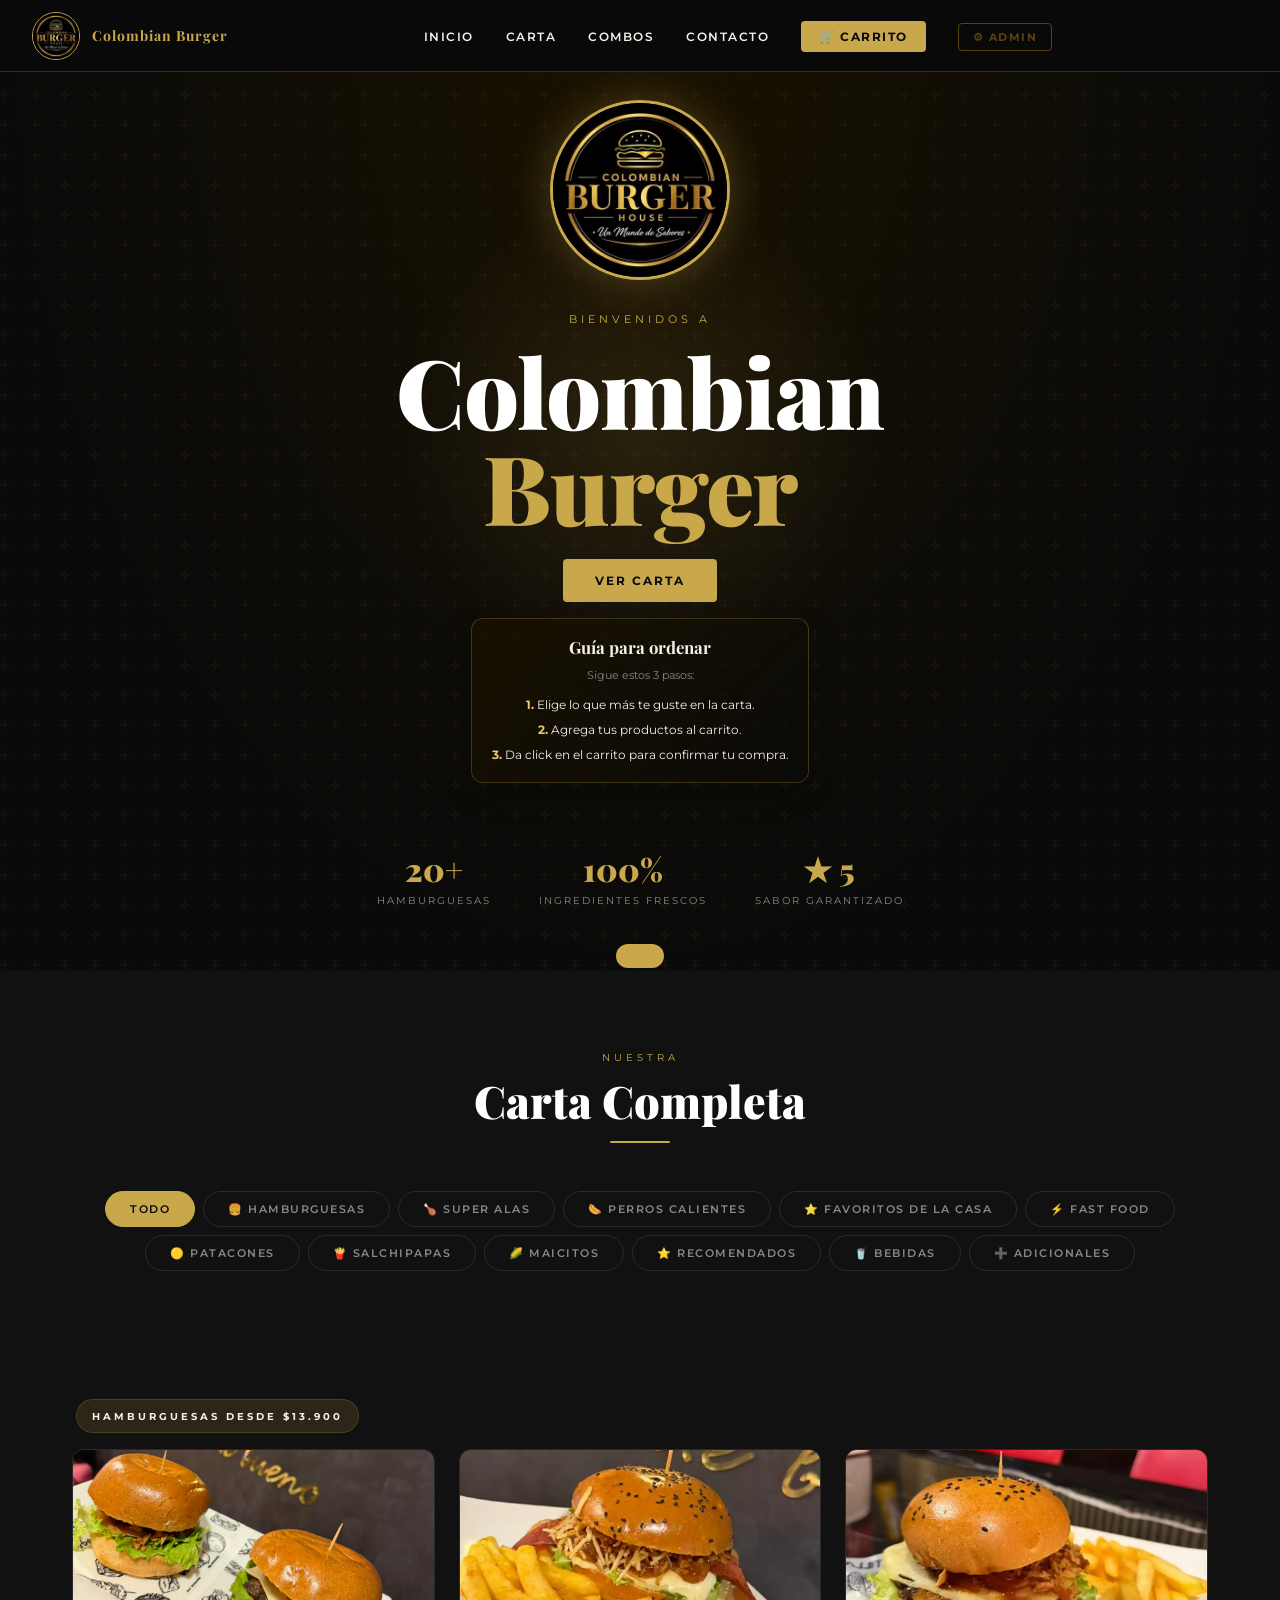
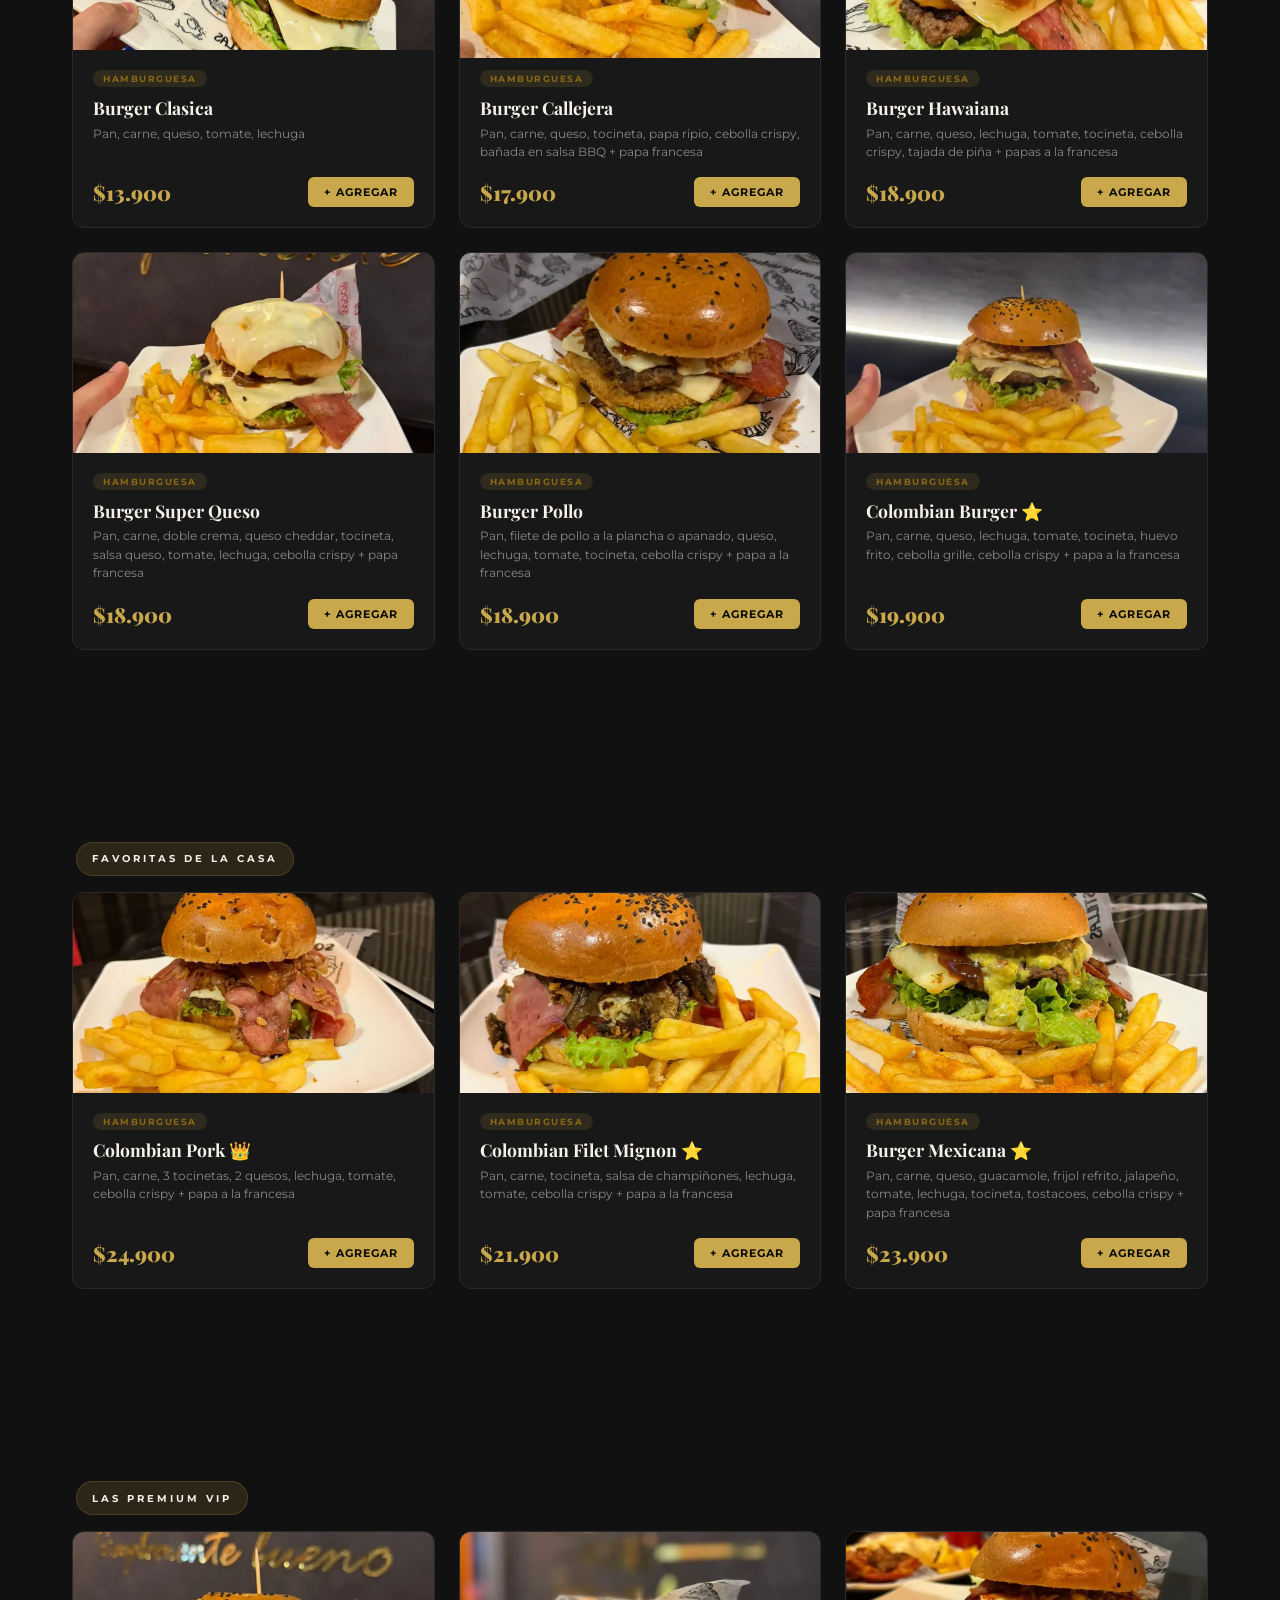
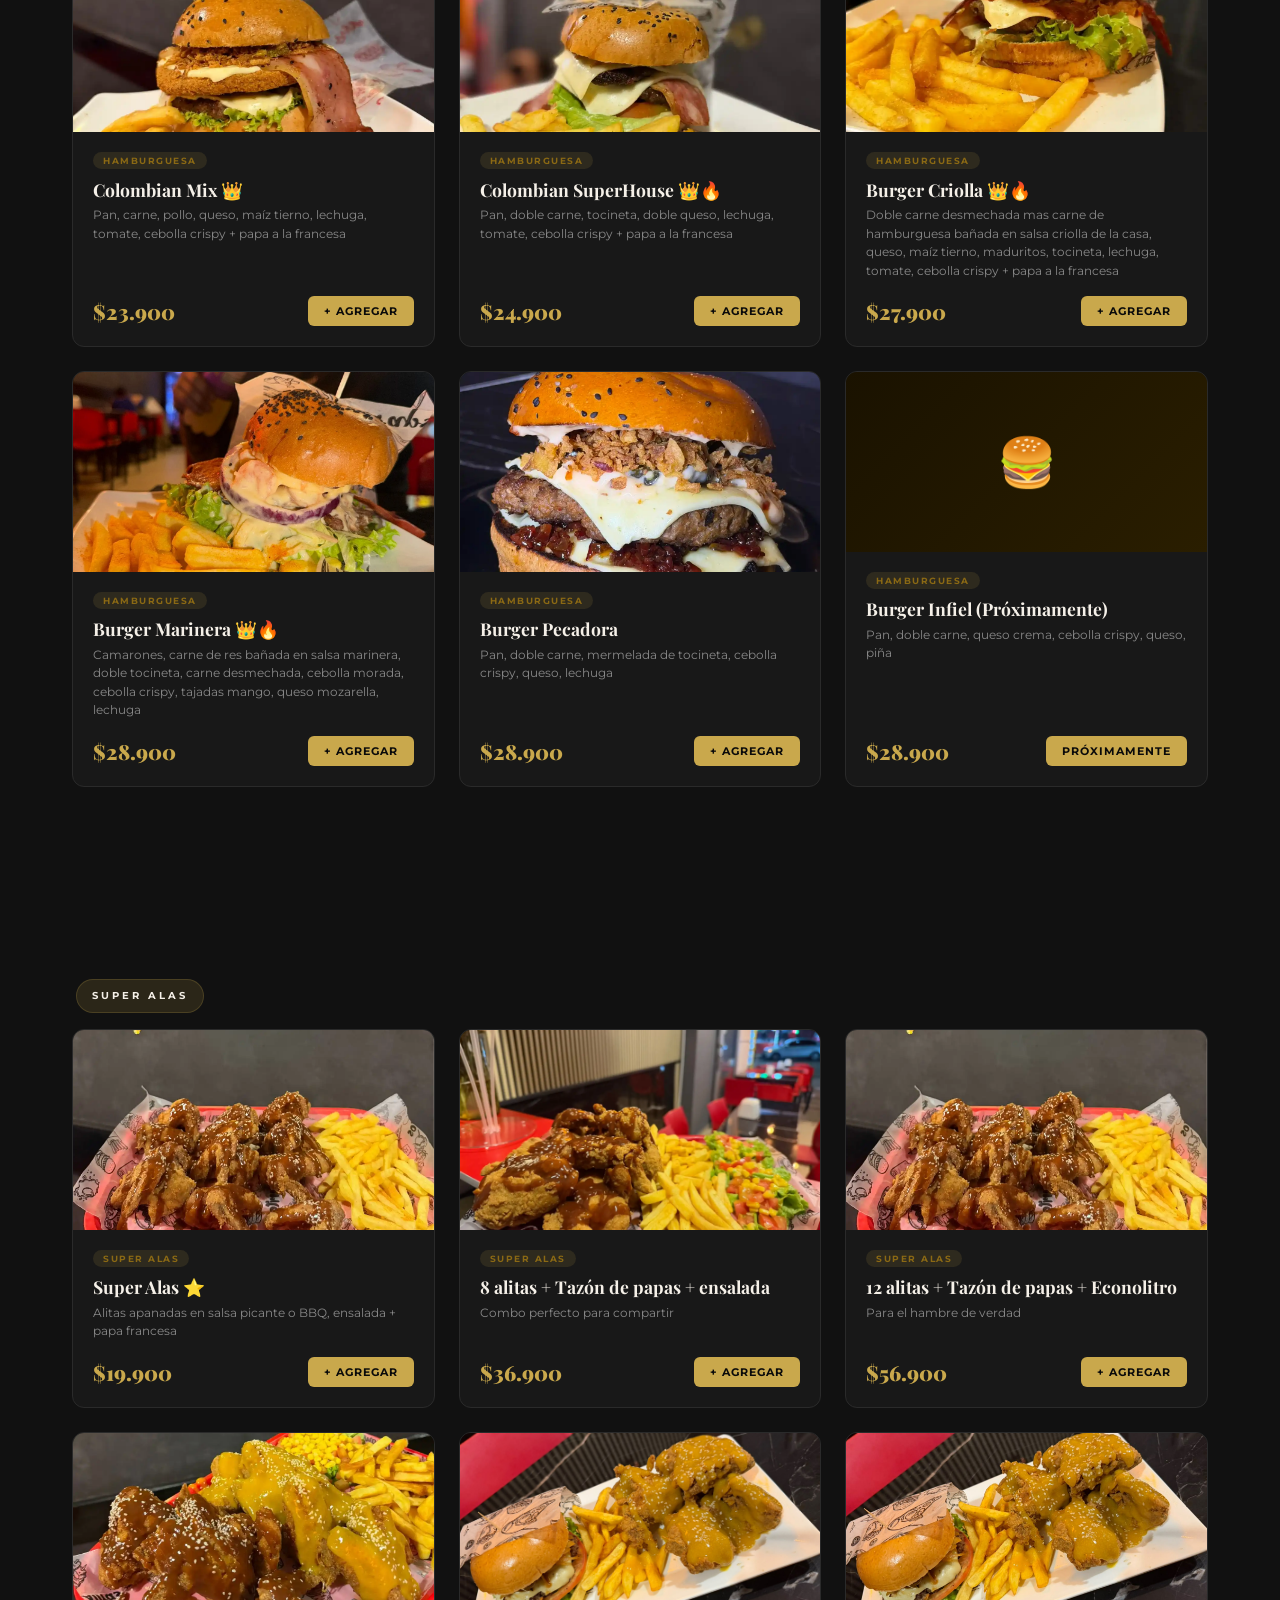
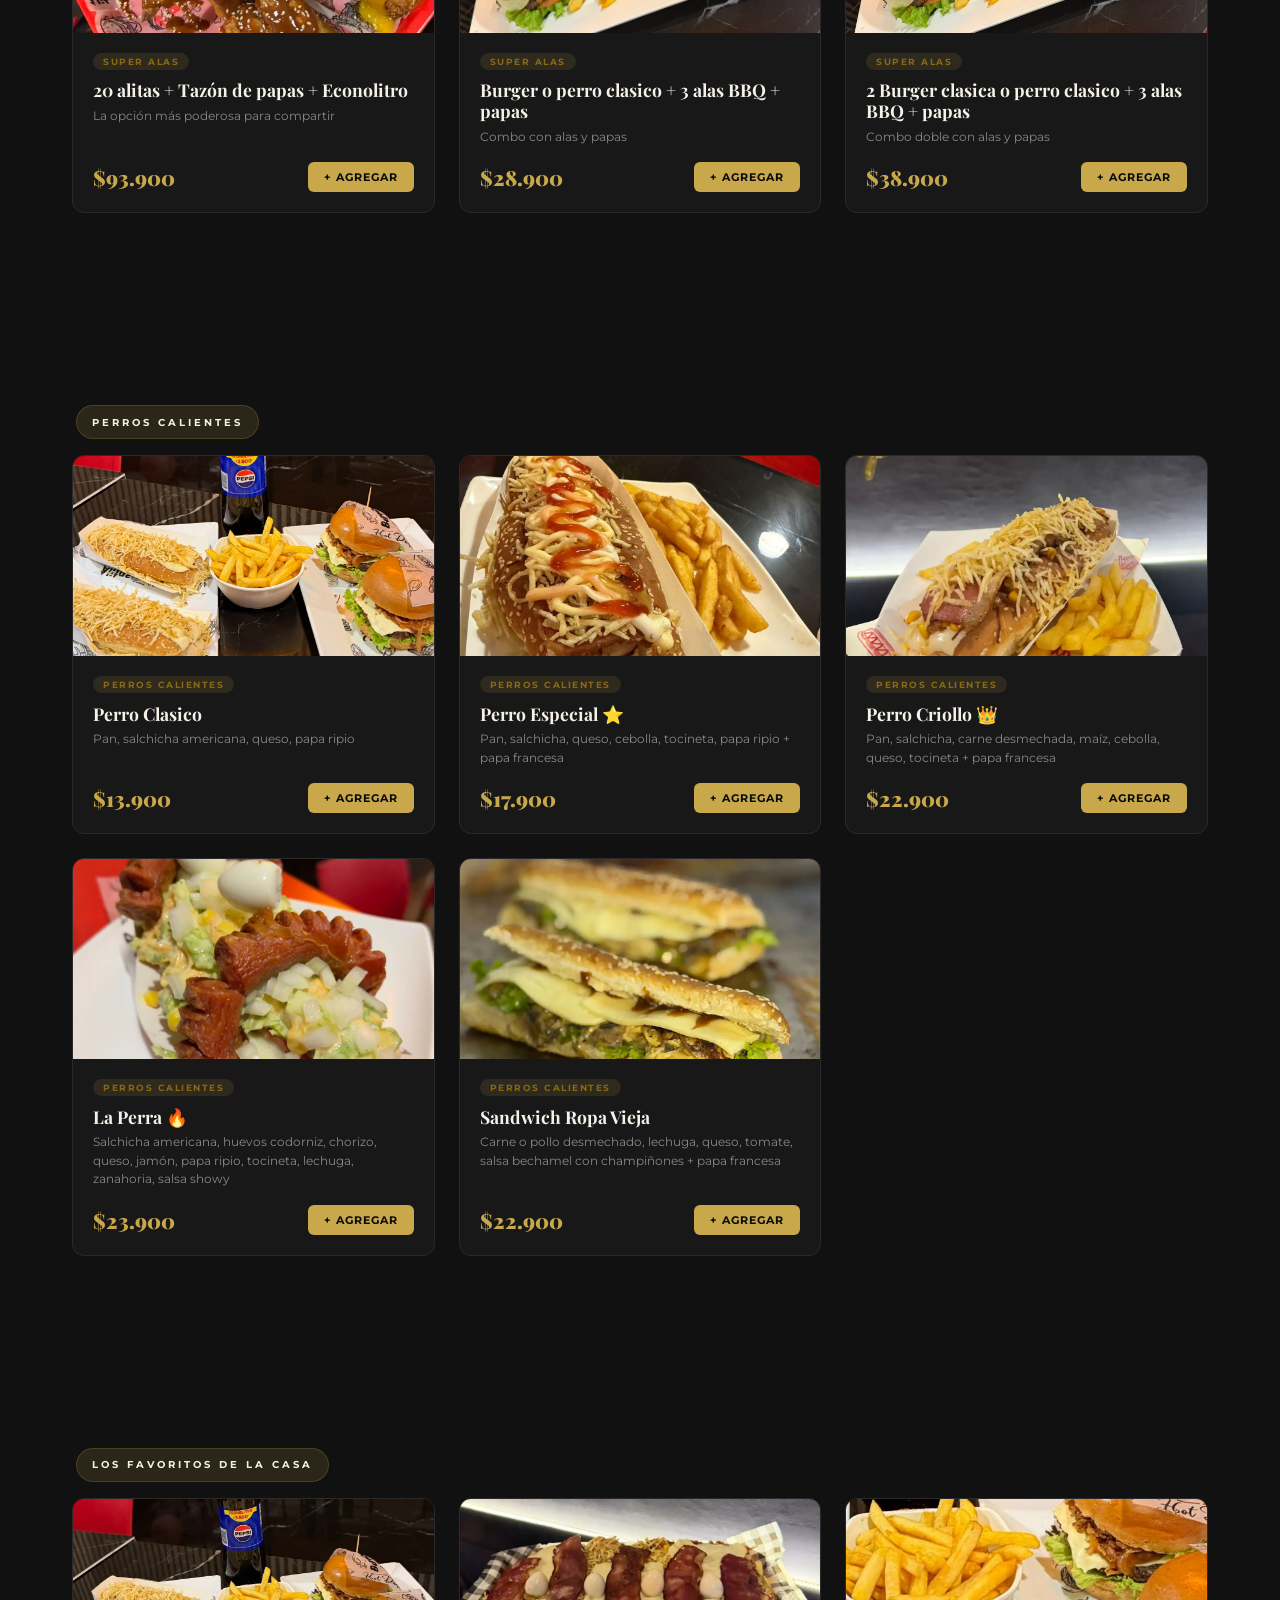
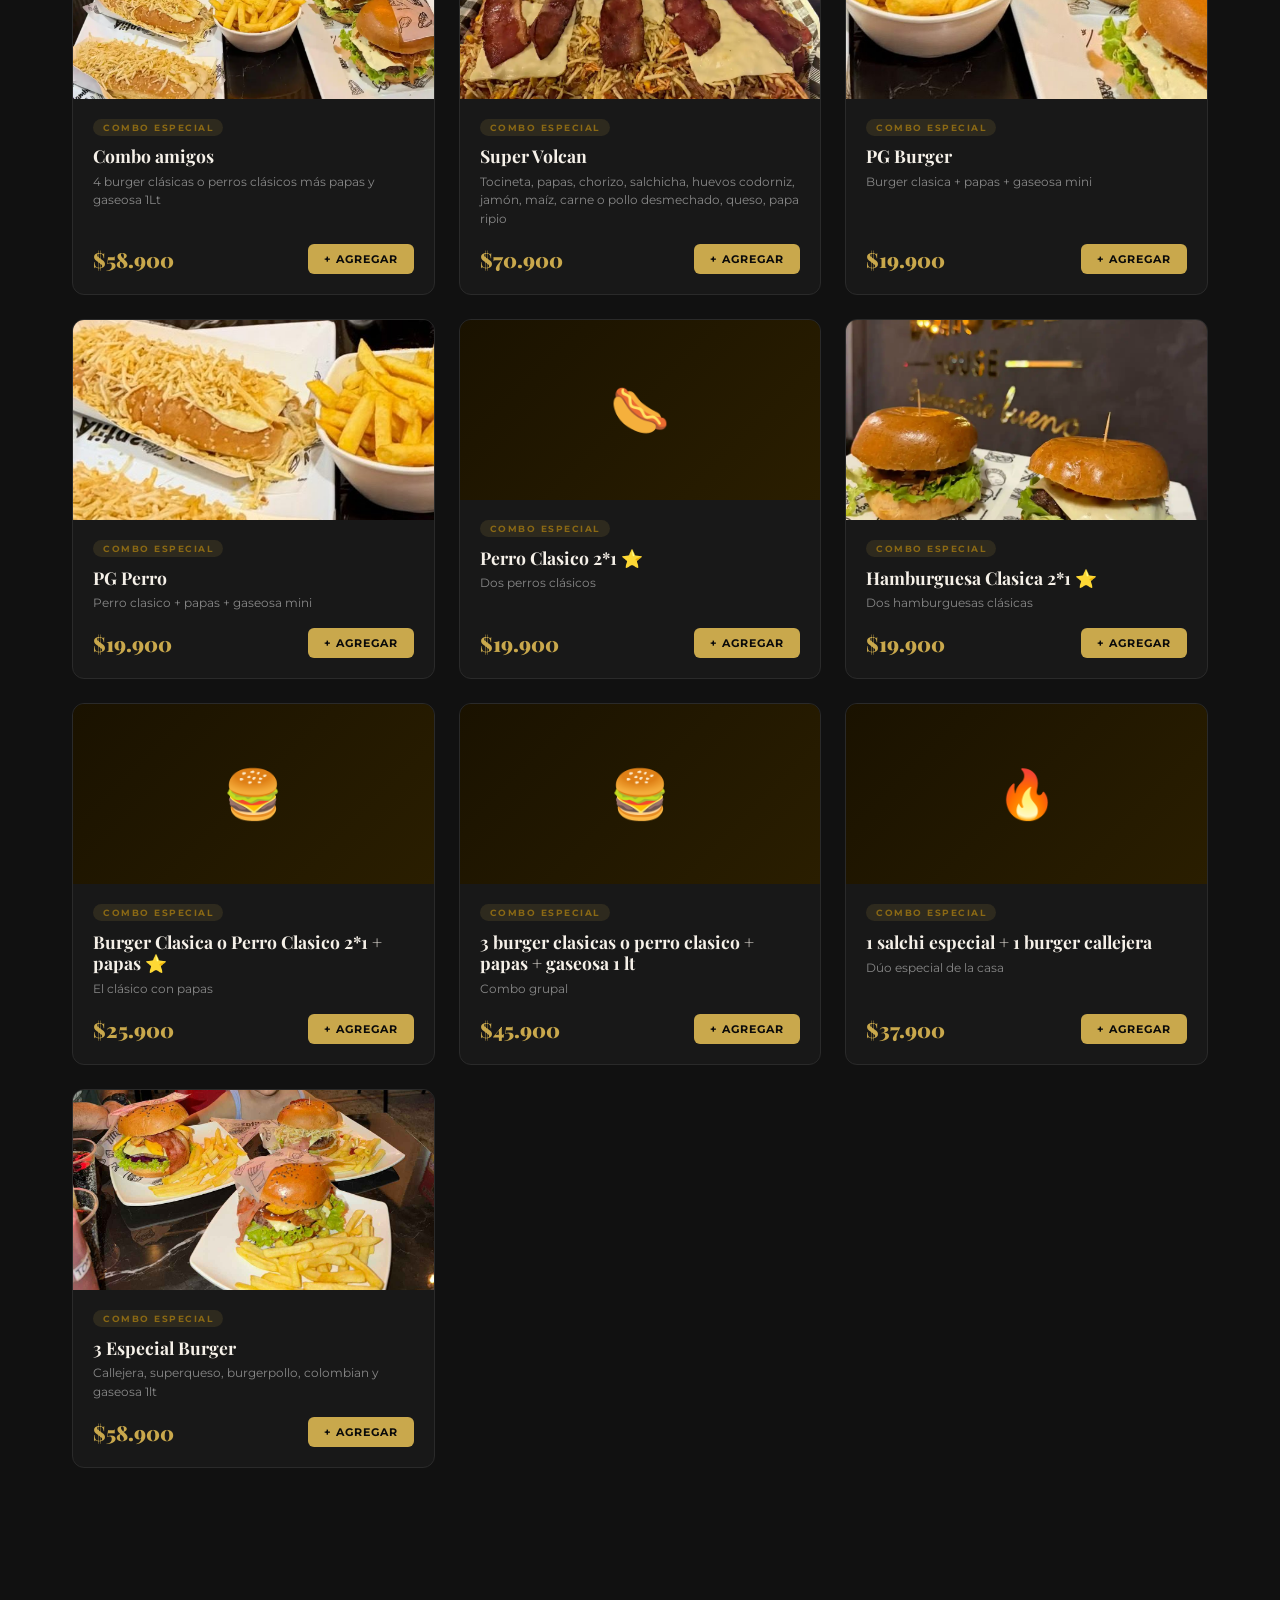
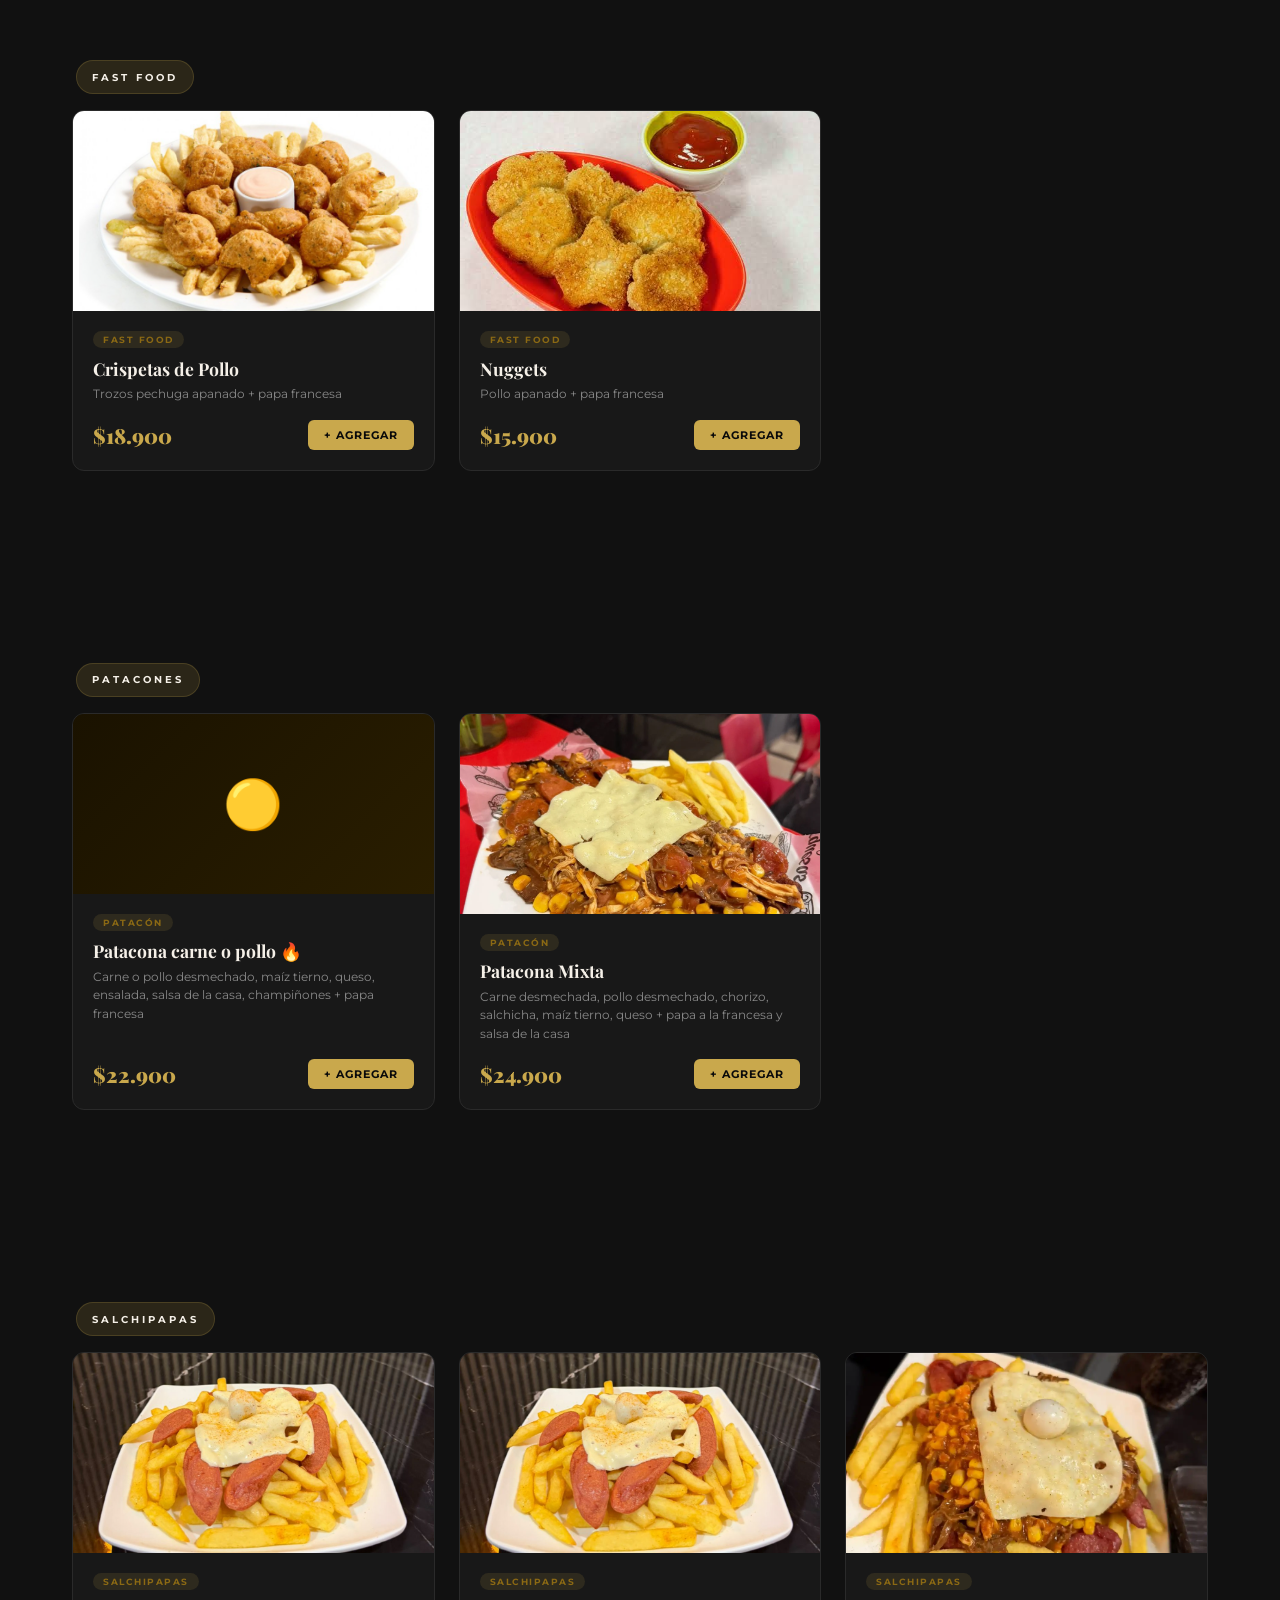
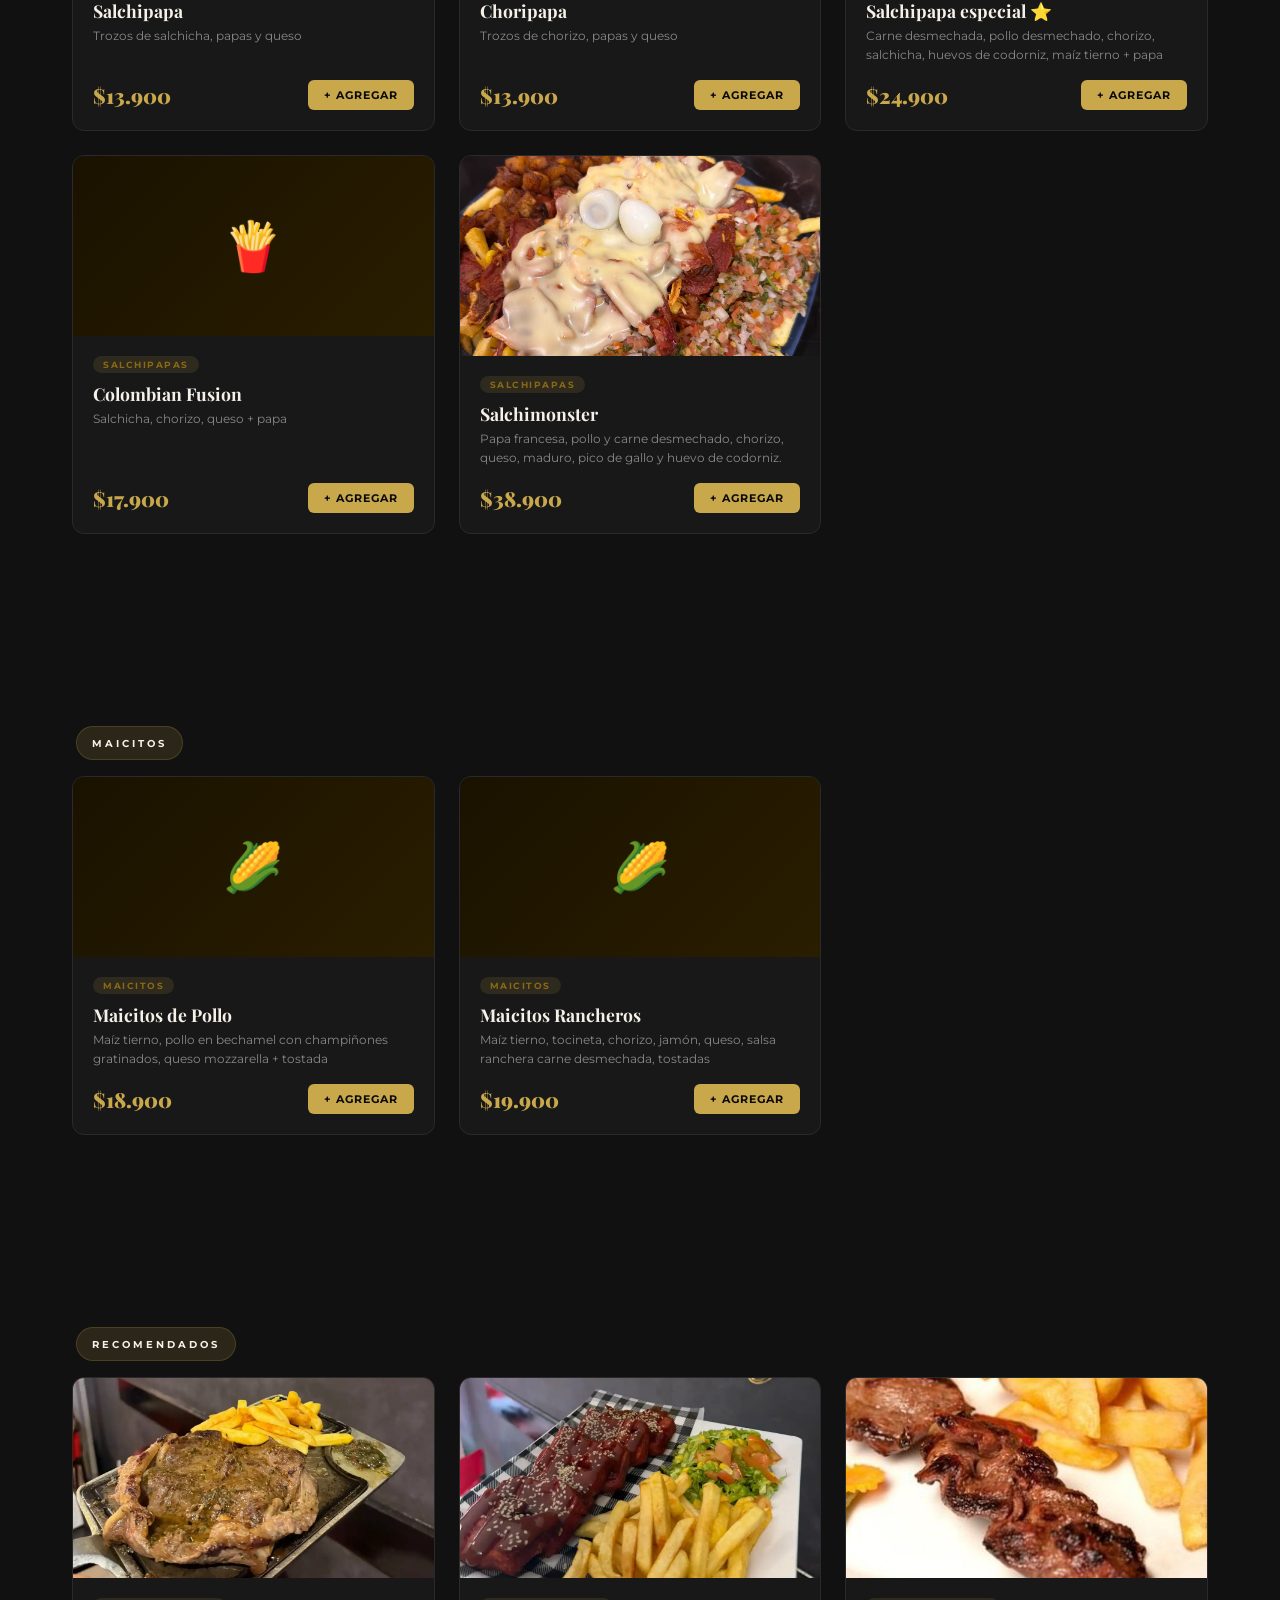
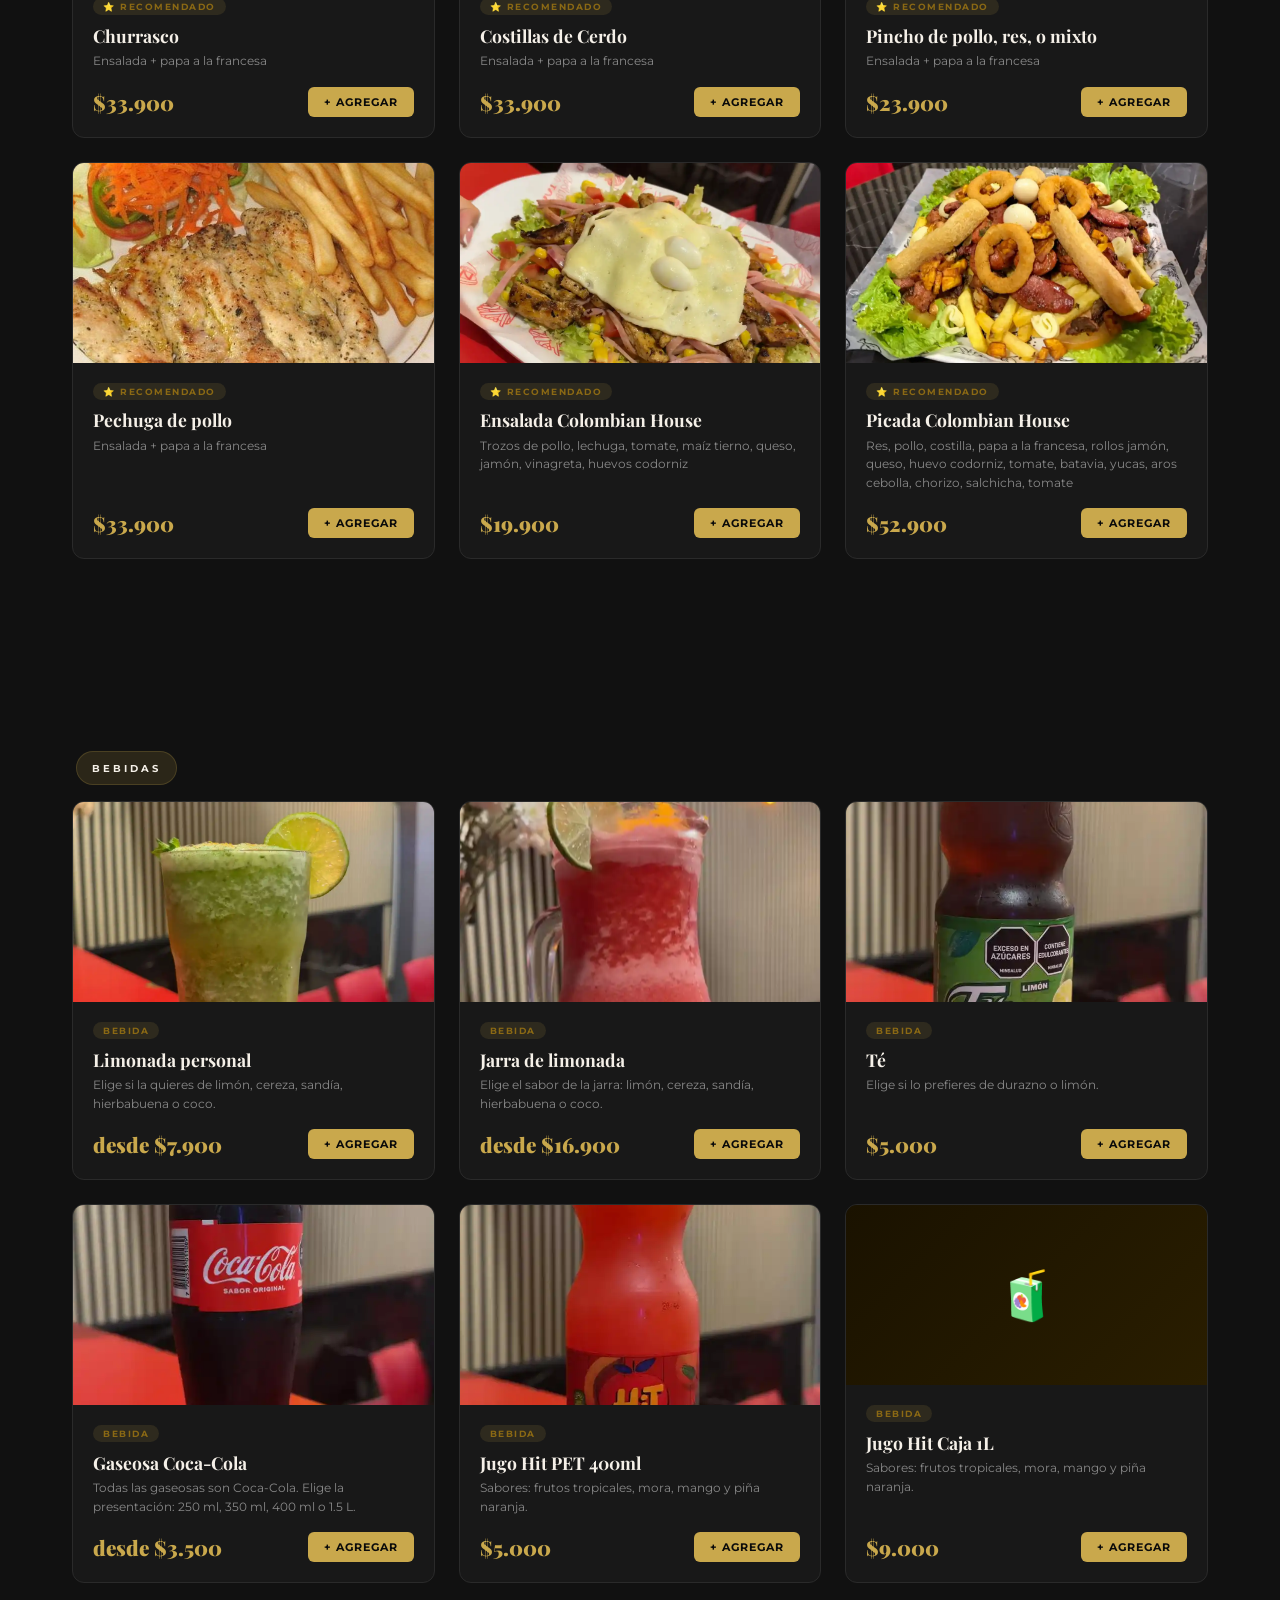
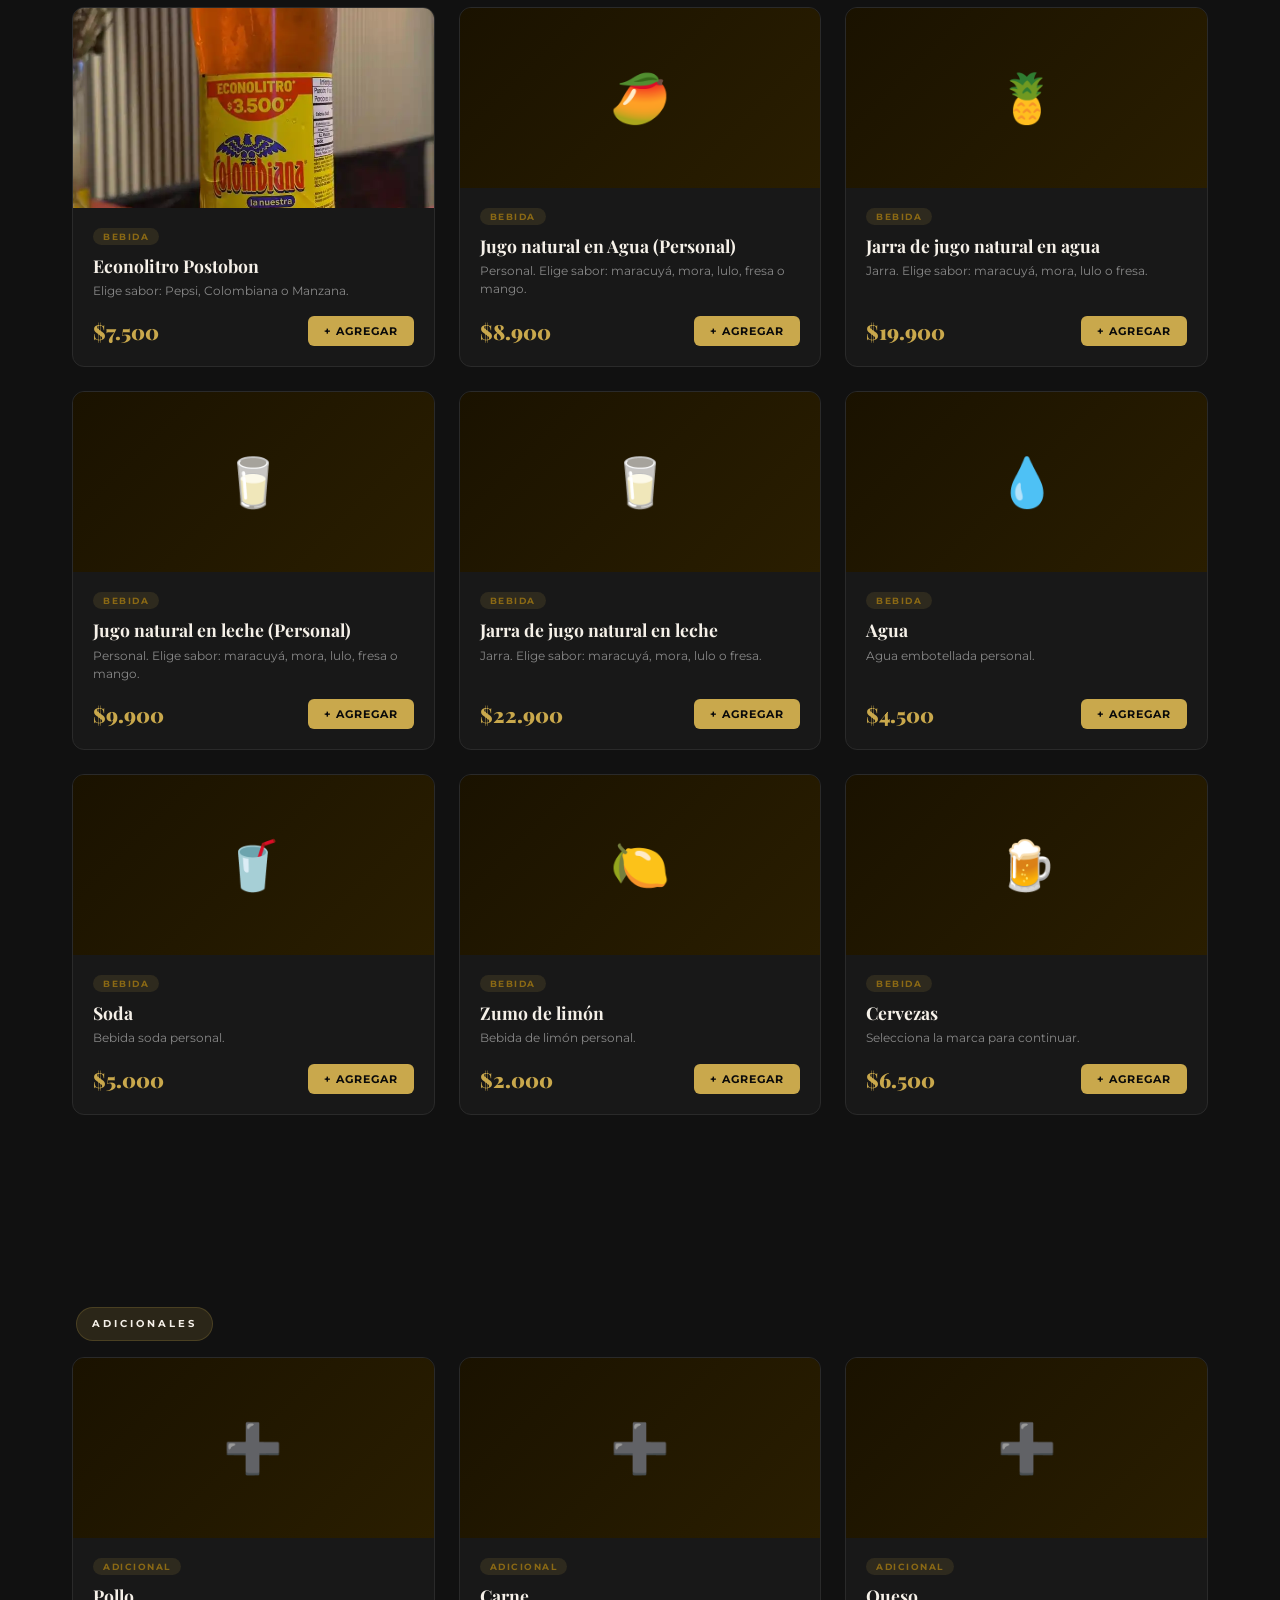
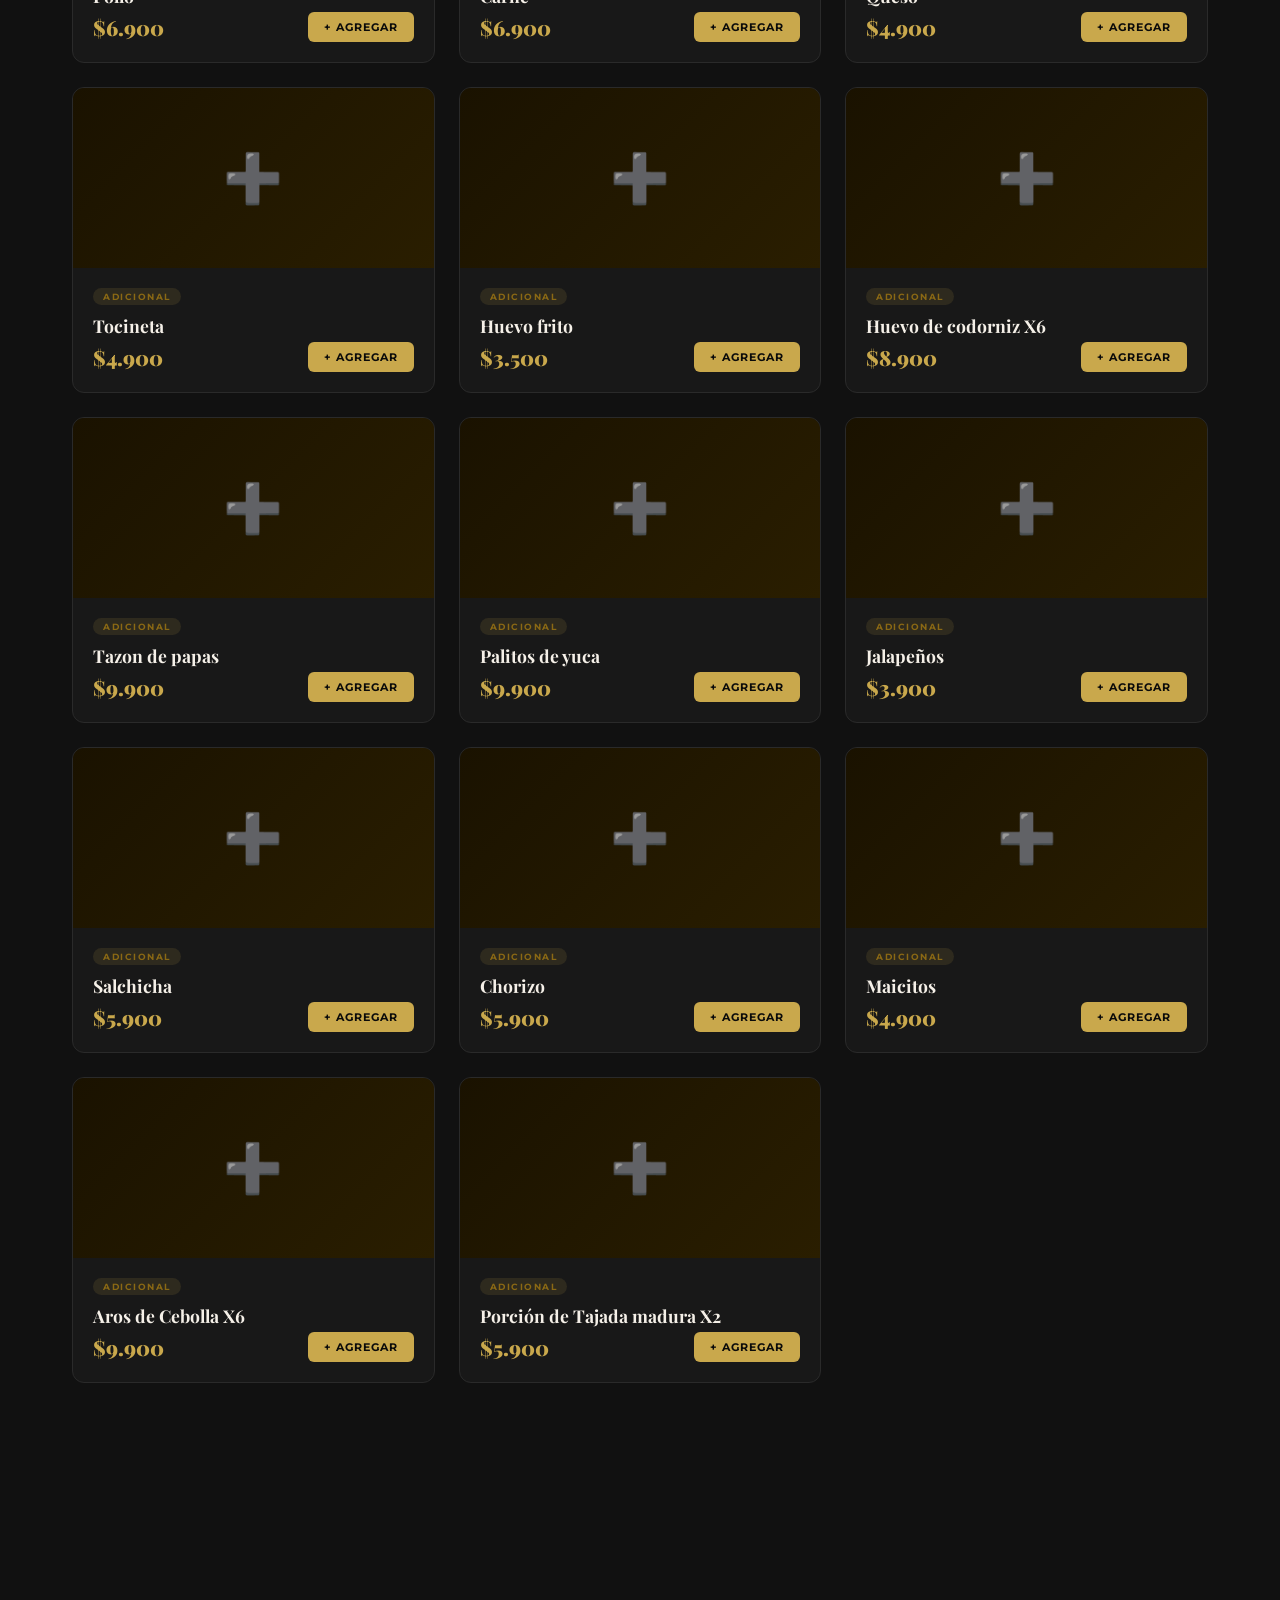
<file: index.html>
﻿<!DOCTYPE html>
<html lang="es">
<head>
<meta charset="UTF-8">
<meta name="viewport" content="width=device-width, initial-scale=1.0">
<title>Colombian Burger House – Un Mundo de Sabores</title>
<link rel="preconnect" href="https://fonts.googleapis.com">
<link rel="preconnect" href="https://fonts.gstatic.com" crossorigin>
<link rel="preload" as="image" href="./Images/logo.webp" fetchpriority="high">
<link rel="icon" type="image/webp" href="./Images/logo.webp">
<link href="https://fonts.googleapis.com/css2?family=Playfair+Display:wght@700;900&family=Montserrat:wght@400;500;600;700&family=Dancing+Script:wght@700&display=swap" rel="stylesheet">
<link rel="stylesheet" href="./styles.css?v=20260512-3">
<script src="./menu-data.js?v=20260512-4" defer></script>
<script src="./app.js?v=20260512-3" defer></script>
</head>
<body>

<div class="service-alert" id="serviceAlert">
  <div class="service-alert-title">Fuera de servicio en este momento</div>
  <div class="service-alert-text">Atendemos pedidos de lunes a domingo, de 4:00 pm a 12:00 am</div>
</div>

<!-- NAV -->
<nav>
  <a href="#inicio" class="nav-logo">
    <img src="./Images/logo.webp" alt="Logo Colombian Burger House" width="384" height="384" loading="eager" decoding="async" onerror="this.style.display='none'">
    <div class="nav-logo-text">
      <div class="brand">Colombian Burger</div>
    </div>
  </a>
  <ul class="nav-links" id="navLinks">
    <li><a href="#inicio">Inicio</a></li>
    <li><a href="#carta">Carta</a></li>
    <li><a href="#carta" onclick="showFavoritesFromNav(event)">Combos</a></li>
    <li><a href="#contacto">Contacto</a></li>
    <li><a href="#" class="cart-btn" onclick="toggleCart(event)">🛒 Carrito <span class="cart-badge" id="cartBadge">0</span></a></li>
    <li><a href="/admin/" class="admin-nav-btn">⚙ Admin</a></li>
  </ul>
  <div class="nav-actions">
    <a href="#" class="cart-btn mobile-cart-btn" onclick="toggleCart(event)" id="mobileCartBtn">🛒 <span class="cart-badge" id="cartBadge2">0</span></a>
    <div class="hamburger" onclick="toggleMenu()" id="hamburger">
      <span></span><span></span><span></span>
    </div>
  </div>
</nav>

<!-- HERO -->
<section id="inicio">
  <div class="hero-glow"></div>
  <img class="hero-logo" src="./Images/logo.webp" alt="Colombian Burger House" width="384" height="384" loading="eager" decoding="async" fetchpriority="high" onerror="this.outerHTML='<div style=\'width:180px;height:180px;border-radius:50%;border:3px solid var(--gold);background:#1a1200;display:flex;align-items:center;justify-content:center;font-size:4rem;margin-bottom:2rem;\'>🍔</div>'">
  <p class="hero-eyebrow">Bienvenidos a</p>
  <h1 class="hero-title">Colombian<br><span>Burger</span></h1>
  <div class="hero-cta">
    <a href="#carta" class="btn-primary">Ver Carta</a>
    <div class="hero-guide" aria-label="Guía rápida de uso de la página">
      <div class="hero-guide-label">Guía para ordenar</div>
      <div class="hero-guide-text">Sigue estos 3 pasos:</div>
      <ul class="hero-guide-list">
        <li><strong>1.</strong> Elige lo que más te guste en la carta.</li>
        <li><strong>2.</strong> Agrega tus productos al carrito.</li>
        <li><strong>3.</strong> Da click en el carrito para confirmar tu compra.</li>
      </ul>
    </div>
  </div>
  <div class="hero-stats">
    <div class="stat"><div class="stat-num">20+</div><div class="stat-label">Hamburguesas</div></div>
    <div class="stat"><div class="stat-num">100%</div><div class="stat-label">Ingredientes Frescos</div></div>
    <div class="stat"><div class="stat-num">★ 5</div><div class="stat-label">Sabor Garantizado</div></div>
  </div>
</section>

<!-- CARTA -->
<section id="carta">
  <div class="section-header">
    <span class="section-eyebrow">Nuestra</span>
    <h2 class="section-title">Carta Completa</h2>
    <div class="gold-line"></div>
  </div>

  <div class="category-tabs" id="categoryTabs">
    <button class="tab-btn active" onclick="filterMenu('all', this)">Todo</button>
    <button class="tab-btn" onclick="filterMenu('hamburguesas', this)">🍔 Hamburguesas</button>
    <button class="tab-btn" onclick="filterMenu('alas', this)">🍗 Super alas</button>
    <button class="tab-btn" onclick="filterMenu('perros', this)">🌭 Perros Calientes</button>
    <button class="tab-btn" id="favoritesTab" onclick="filterMenu('favoritos', this)">⭐ Favoritos de la Casa</button>
    <button class="tab-btn" onclick="filterMenu('fast', this)">⚡ Fast Food</button>
    <button class="tab-btn" onclick="filterMenu('patacones', this)">🟡 Patacones</button>
    <button class="tab-btn" onclick="filterMenu('salchipapas', this)">🍟 Salchipapas</button>
    <button class="tab-btn" onclick="filterMenu('maicitos', this)">🌽 Maicitos</button>
    <button class="tab-btn" onclick="filterMenu('recomendados', this)">⭐ Recomendados</button>
    <button class="tab-btn" onclick="filterMenu('bebidas', this)">🥤 Bebidas</button>
    <button class="tab-btn" onclick="filterMenu('adicionales', this)">➕ Adicionales</button>
  </div>

  <div class="menu-grid" id="menuGrid"></div>
</section>

<!-- CONTACTO -->
<section id="contacto">
  <div class="section-header">
    <span class="section-eyebrow">Encuéntranos</span>
    <h2 class="section-title">Contacto</h2>
    <div class="gold-line"></div>
  </div>

  <div class="contact-grid">
    <div class="contact-info">
      <h3>Colombian Burger House</h3>
      <p>Somos más que una hamburguesería — somos una experiencia. Cada bite es un viaje de sabores colombianos únicos preparados con amor.</p>

      <div class="contact-item">
        <div class="contact-icon">📞</div>
        <div class="contact-item-text">
          <div class="contact-item-label">Teléfono / WhatsApp</div>
          <div class="contact-item-value">315 674 2767</div>
        </div>
      </div>

      <div class="contact-item">
        <div class="contact-icon">🕐</div>
        <div class="contact-item-text">
          <div class="contact-item-label">Horario</div>
          <div class="contact-item-value" id="businessHoursText">Lun – Dom: 4:00 pm – 12:00 am</div>
          <div class="contact-item-label" id="businessStatusText">Verificando horario...</div>
        </div>
      </div>

      <div class="contact-item">
        <div class="contact-icon">🍔</div>
        <div class="contact-item-text">
          <div class="contact-item-label">Servicio</div>
          <div class="contact-item-value">Domicilios · Para llevar · En sitio</div>
        </div>
      </div>
    </div>

    <div class="whatsapp-card">
      <span class="wa-icon">💬</span>
      <h3>¡Pide por WhatsApp!</h3>
      <p>La forma más rápida y fácil de hacer tu pedido. Escríbenos y te atendemos al instante.</p>
      <span class="wa-number">315 674 2767</span>
      <a href="https://wa.me/573156742767?text=Hola!%20Quiero%20hacer%20un%20pedido%20de%20Colombian%20Burger%20House%20%F0%9F%8D%94" target="_blank" rel="noopener noreferrer" class="btn-whatsapp">
        💬 Chatear ahora
      </a>
      <p class="whatsapp-response-note">Respuesta inmediata en horario de atención</p>
    </div>
  </div>
</section>

<!-- FOOTER -->
<footer>
  <div class="footer-logo">COLOMBIAN BURGER HOUSE</div>
  <div class="footer-sub">Un Mundo de Sabores</div>
  <div class="footer-links">
    <a href="#inicio">Inicio</a>
    <a href="#carta">Carta</a>
    <a href="#carta" onclick="showFavoritesFromNav(event)">Combos</a>
    <a href="#contacto">Contacto</a>
    <a href="https://wa.me/573156742767" target="_blank" rel="noopener noreferrer">WhatsApp</a>
  </div>
  <div class="footer-copy">© 2024 Colombian Burger House · Todos los derechos reservados</div>
  <div class="footer-hours">Horario: Lun – Dom · 4:00 pm – 12:00 am</div>
  <div class="footer-status" id="footerBusinessStatus">Verificando horario...</div>
</footer>

<!-- CART OVERLAY & SIDEBAR -->
<div class="cart-overlay" id="cartOverlay" onclick="toggleCart(event)"></div>
<div class="cart-sidebar" id="cartSidebar">
  <div class="cart-header">
    <h2>🛒 Tu Pedido</h2>
    <button class="close-cart" onclick="toggleCart(event)">✕</button>
  </div>
  <div class="cart-items" id="cartItems">
    <div class="cart-empty">
      <div class="empty-icon">🍔</div>
      <p>Tu carrito está vacío.<br>¡Agrega algo delicioso!</p>
    </div>
  </div>
  <div class="cart-footer" id="cartFooter" style="display:none;">
    <div class="cart-total-row">
      <span class="cart-total-label">Total</span>
      <span class="cart-total-num" id="cartTotal">$0</span>
    </div>
    <div class="cart-actions">
      <button class="whatsapp-order" onclick="orderWhatsApp()">💬 Pedir por WhatsApp</button>
      <button class="clear-cart-btn" onclick="clearCart()">Vaciar carrito</button>
    </div>
    <p class="cart-note">Serás redirigido a WhatsApp con tu pedido</p>
  </div>
</div>

<!-- TOAST -->
<div class="toast" id="toast"></div>
<div class="option-modal" id="optionModal" onclick="closeOptionModal(event)">
  <div class="option-card" onclick="event.stopPropagation()">
    <div class="option-title" id="optionModalTitle">Elige una opción</div>
    <div class="option-text" id="optionModalText">Selecciona el sabor para continuar.</div>
    <select class="option-select" id="optionSelect">
      <option value="">Selecciona una opción</option>
    </select>
    <div class="option-actions">
      <button class="btn-outline" type="button" onclick="closeOptionModal()">Cancelar</button>
      <button class="btn-primary" type="button" onclick="confirmOptionSelection()">Agregar</button>
    </div>
  </div>
</div>

<div class="option-modal" id="orderModal" onclick="closeOrderModal(event)">
  <div class="option-card" onclick="event.stopPropagation()">
    <div class="option-title">Completar pedido</div>
    <div class="option-text" id="orderModalIntro">Cuéntanos cómo quieres recibir tu pedido para enviarlo listo por WhatsApp.</div>
    <div class="order-form">
      <div class="field-group">
        <label class="field-label" for="serviceType">Tipo de pedido</label>
        <select class="field-select" id="serviceType" onchange="handleServiceTypeChange()">
          <option value="mesa">En mesa</option>
          <option value="domicilio">Domicilio</option>
          <option value="recoger">Para recoger</option>
        </select>
      </div>
      <div class="field-grid">
        <div class="field-group">
          <label class="field-label" for="customerName">Nombre</label>
          <input class="field-input" id="customerName" type="text" placeholder="Tu nombre">
        </div>
      </div>
      <div class="field-grid" id="mesaGrid" style="display:none;">
        <div class="field-group">
          <label class="field-label" for="tableNumber">Número de mesa</label>
          <input class="field-input" id="tableNumber" type="text" placeholder="Esta en el codigo QR del servilletero">
        </div>
      </div>
      <div class="field-grid" id="contactGrid" style="display:none;">
        <div class="field-group">
          <label class="field-label" for="customerPhone">Teléfono</label>
          <input class="field-input" id="customerPhone" type="tel" placeholder="Ej: 3001234567">
        </div>
        <div class="field-group">
          <label class="field-label" for="paymentMethod">Medio de pago</label>
          <select class="field-select" id="paymentMethod">
            <option value="">Selecciona una opción</option>
            <option value="Efectivo">Efectivo</option>
            <option value="Transferencia">Transferencia</option>
            <option value="Tarjeta">Tarjeta</option>
          </select>
        </div>
      </div>
      <div class="field-grid" id="deliveryGrid" style="display:none;">
        <div class="field-group">
          <label class="field-label" for="customerAddress">Dirección</label>
          <input class="field-input" id="customerAddress" type="text" placeholder="Ej: Calle 10 # 20-30">
        </div>
        <div class="field-group">
          <label class="field-label" for="customerNeighborhood">Barrio</label>
          <input class="field-input" id="customerNeighborhood" type="text" placeholder="Ej: Centro">
        </div>
      </div>
      <div class="field-group">
        <label class="field-label" for="orderNotes">Observaciones</label>
        <textarea class="field-textarea" id="orderNotes" placeholder="Ej: sin cebolla, pagaré con 50 mil, tocar al llegar"></textarea>
        <div class="field-note" id="orderFieldNote">Solo se mostrarán los campos que apliquen según el tipo de pedido.</div>
      </div>
    </div>
    <div class="option-actions order-actions">
      <button class="btn-outline" type="button" onclick="closeOrderModal()">Cancelar</button>
      <button class="btn-primary" type="button" onclick="submitOrderWhatsApp()">Enviar pedido</button>
    </div>
  </div>
</div>

<!-- SCROLL TOP -->
<button class="scroll-top" id="scrollTop" onclick="window.scrollTo({top:0,behavior:'smooth'})">↑</button>

<script src="https://identity.netlify.com/v1/netlify-identity-widget.js"></script>
<script>
  if (window.netlifyIdentity) {
    window.netlifyIdentity.on('init', function(user) {
      if (!user) {
        window.netlifyIdentity.on('login', function() {
          document.location.href = '/admin/';
        });
      }
    });
  }
</script>

</body>
</html>
</file>
<file: styles.css>
:root {
  --gold: #C9A84C;
  --gold-light: #F0C96B;
  --gold-dark: #8B6914;
  --black: #0A0A0A;
  --dark: #111111;
  --dark-card: #181818;
  --dark-border: #2a2a2a;
  --white: #FFFFFF;
  --off-white: #F5F0E8;
  --gray: #888;
}

* { margin: 0; padding: 0; box-sizing: border-box; }

html { scroll-behavior: smooth; }

body {
  font-family: 'Montserrat', sans-serif;
  background: var(--black);
  color: var(--white);
  min-height: 100vh;
  overflow-x: hidden;
}

.service-alert {
  position: fixed;
  top: 0;
  left: 0;
  right: 0;
  z-index: 1100;
  display: none;
  padding: 0.9rem 1.25rem;
  text-align: center;
  background:
    linear-gradient(135deg, rgba(139,105,20,0.94), rgba(10,10,10,0.98)),
    radial-gradient(circle at top, rgba(240,201,107,0.16), transparent 60%);
  border-bottom: 1px solid rgba(201,168,76,0.35);
  box-shadow: 0 14px 30px rgba(0,0,0,0.28);
  backdrop-filter: blur(10px);
}

.service-alert.open { display: block; }

.service-alert-title {
  font-family: 'Playfair Display', serif;
  font-size: 1rem;
  color: var(--off-white);
  letter-spacing: 0.4px;
  margin-bottom: 0.2rem;
}

.service-alert-text {
  font-size: 11px;
  color: rgba(245,240,232,0.82);
  letter-spacing: 0.5px;
  text-transform: uppercase;
}

body.service-alert-visible nav {
  top: 56px;
}

body.service-alert-visible #inicio {
  padding-top: 156px;
}

nav {
  position: fixed;
  top: 0;
  left: 0;
  right: 0;
  z-index: 1000;
  background: rgba(10,10,10,0.97);
  border-bottom: 1px solid var(--dark-border);
  backdrop-filter: blur(10px);
  display: flex;
  align-items: center;
  justify-content: space-between;
  padding: 0 2rem;
  height: 72px;
}

.nav-logo {
  display: flex;
  align-items: center;
  gap: 12px;
  text-decoration: none;
}

.nav-logo img {
  height: 48px;
  width: 48px;
  border-radius: 50%;
  object-fit: cover;
  border: 1.5px solid var(--gold);
}

.nav-logo-text {
  line-height: 1.1;
}

.nav-logo-text .brand {
  font-family: 'Playfair Display', serif;
  font-size: 14px;
  color: var(--gold);
  font-weight: 700;
  letter-spacing: 1px;
}

.nav-logo-text .sub {
  font-size: 9px;
  color: var(--gray);
  letter-spacing: 2px;
  text-transform: uppercase;
}

.nav-links {
  display: flex;
  gap: 2rem;
  list-style: none;
  align-items: center;
}

.nav-links a {
  text-decoration: none;
  color: var(--off-white);
  font-size: 12px;
  font-weight: 600;
  letter-spacing: 1.5px;
  text-transform: uppercase;
  transition: color 0.2s;
}

.nav-links a:hover { color: var(--gold); }

.nav-actions {
  display: flex;
  gap: 1rem;
  align-items: center;
}

.cart-btn {
  background: var(--gold);
  color: var(--black) !important;
  padding: 8px 18px !important;
  border-radius: 4px;
  font-weight: 700 !important;
  position: relative;
  transition: background 0.2s !important;
}

.cart-btn:hover { background: var(--gold-light) !important; color: var(--black) !important; }

.admin-nav-btn {
  border: 1.5px solid var(--gold-dark) !important;
  color: var(--gold-dark) !important;
  padding: 6px 14px !important;
  border-radius: 4px;
  font-size: 11px !important;
  letter-spacing: 1.5px;
  font-weight: 700 !important;
  text-transform: uppercase;
  transition: border-color 0.2s, color 0.2s, background 0.2s !important;
  opacity: 0.6;
}
.admin-nav-btn:hover {
  border-color: var(--gold) !important;
  color: var(--gold) !important;
  background: rgba(201,168,76,0.08) !important;
  opacity: 1;
}

.mobile-cart-btn {
  display: none;
  font-size: 12px;
  font-weight: 700;
  letter-spacing: 1px;
  text-transform: uppercase;
  padding: 8px 14px !important;
  text-decoration: none;
  align-items: center;
  justify-content: center;
}

.cart-badge {
  position: absolute;
  top: -6px;
  right: -6px;
  background: #e74c3c;
  color: white;
  border-radius: 50%;
  width: 18px;
  height: 18px;
  font-size: 10px;
  display: flex;
  align-items: center;
  justify-content: center;
  font-weight: 700;
  display: none;
}

.hamburger { display: none; flex-direction: column; gap: 5px; cursor: pointer; }
.hamburger span { display: block; width: 24px; height: 2px; background: var(--gold); border-radius: 2px; }

#inicio {
  min-height: 100vh;
  display: flex;
  flex-direction: column;
  align-items: center;
  justify-content: center;
  text-align: center;
  padding: 100px 2rem 4rem;
  position: relative;
  background: radial-gradient(ellipse at center top, #1a1200 0%, var(--black) 70%);
  overflow: hidden;
}

#inicio::before {
  content: '';
  position: absolute;
  inset: 0;
  background: url("data:image/svg+xml,%3Csvg width='60' height='60' viewBox='0 0 60 60' xmlns='http://www.w3.org/2000/svg'%3E%3Cg fill='none' fill-rule='evenodd'%3E%3Cg fill='%23C9A84C' fill-opacity='0.04'%3E%3Cpath d='M36 34v-4h-2v4h-4v2h4v4h2v-4h4v-2h-4zm0-30V0h-2v4h-4v2h4v4h2V6h4V4h-4zM6 34v-4H4v4H0v2h4v4h2v-4h4v-2H6zM6 4V0H4v4H0v2h4v4h2V6h4V4H6z'/%3E%3C/g%3E%3C/g%3E%3C/svg%3E");
  opacity: 1;
}

.hero-glow {
  position: absolute;
  width: 500px;
  height: 500px;
  border-radius: 50%;
  background: radial-gradient(circle, rgba(201,168,76,0.12) 0%, transparent 70%);
  top: 50%;
  left: 50%;
  transform: translate(-50%, -60%);
  pointer-events: none;
}

.hero-logo {
  width: 180px;
  height: 180px;
  border-radius: 50%;
  border: 3px solid var(--gold);
  box-shadow: 0 0 40px rgba(201,168,76,0.25), 0 0 80px rgba(201,168,76,0.08);
  margin-bottom: 2rem;
  object-fit: cover;
  position: relative;
  animation: fadeInDown 0.8s ease both;
}

@keyframes fadeInDown {
  from { opacity: 0; transform: translateY(-30px); }
  to { opacity: 1; transform: translateY(0); }
}

@keyframes fadeInUp {
  from { opacity: 0; transform: translateY(30px); }
  to { opacity: 1; transform: translateY(0); }
}

.hero-eyebrow {
  font-size: 11px;
  letter-spacing: 4px;
  text-transform: uppercase;
  color: var(--gold);
  margin-bottom: 1rem;
  animation: fadeInUp 0.8s 0.2s ease both;
}

.hero-title {
  font-family: 'Playfair Display', serif;
  font-size: clamp(2.8rem, 8vw, 6rem);
  font-weight: 900;
  line-height: 1;
  letter-spacing: -1px;
  margin-bottom: 0.3rem;
  animation: fadeInUp 0.8s 0.3s ease both;
}

.hero-title span { color: var(--gold); }

.hero-sub {
  font-family: 'Dancing Script', cursive;
  font-size: clamp(1.2rem, 3vw, 1.8rem);
  color: var(--gold-light);
  margin-bottom: 2.5rem;
  animation: fadeInUp 0.8s 0.4s ease both;
}

.hero-cta {
  display: flex;
  flex-direction: column;
  gap: 1.25rem;
  justify-content: center;
  align-items: center;
  margin-top: 1.25rem;
  animation: fadeInUp 0.8s 0.5s ease both;
}

.btn-primary {
  background: var(--gold);
  color: var(--black);
  text-decoration: none;
  padding: 14px 32px;
  font-weight: 700;
  font-size: 12px;
  letter-spacing: 2px;
  text-transform: uppercase;
  border-radius: 4px;
  transition: background-color 0.2s, color 0.2s, transform 0.2s;
  border: none;
  cursor: pointer;
}

.btn-primary:hover { background: var(--gold-light); transform: translateY(-2px); }

.btn-outline {
  border: 1.5px solid var(--gold);
  color: var(--gold);
  text-decoration: none;
  padding: 14px 32px;
  font-weight: 700;
  font-size: 12px;
  letter-spacing: 2px;
  text-transform: uppercase;
  border-radius: 4px;
  transition: background-color 0.2s, color 0.2s, transform 0.2s, border-color 0.2s;
  cursor: pointer;
  background: transparent;
}

.btn-outline:hover { background: rgba(201,168,76,0.1); transform: translateY(-2px); }

.hero-guide {
  max-width: 460px;
  padding: 1.1rem 1.2rem;
  border-radius: 12px;
  border: 1px solid rgba(201,168,76,0.25);
  background: linear-gradient(135deg, rgba(26,18,0,0.78), rgba(10,10,10,0.62));
  box-shadow: 0 12px 30px rgba(0,0,0,0.18);
  text-align: center;
  backdrop-filter: blur(4px);
  margin: 0 auto;
}

.hero-guide-label {
  font-family: 'Playfair Display', serif;
  font-size: 1.05rem;
  font-weight: 700;
  color: var(--off-white);
  margin-bottom: 0.55rem;
}

.hero-guide-text {
  font-size: 11px;
  color: var(--gray);
  line-height: 1.6;
  margin-bottom: 0.7rem;
}

.hero-guide-list {
  list-style: none;
  padding: 0;
  margin: 0;
  display: grid;
  gap: 0.45rem;
}

.hero-guide-list li {
  font-size: 12px;
  color: var(--off-white);
  line-height: 1.5;
  text-align: center;
}

.hero-guide-whatsapp { color: #25D366; }

.hero-guide-list strong { color: var(--gold-light); }

.hero-cta {
  flex-direction: column;
  align-items: center;
  gap: 1rem;
}

.hero-stats {
  display: flex;
  gap: 3rem;
  margin-top: 4rem;
  animation: fadeInUp 0.8s 0.6s ease both;
  flex-wrap: wrap;
  justify-content: center;
}

.stat { text-align: center; }
.stat-num { font-family: 'Playfair Display', serif; font-size: 2rem; color: var(--gold); font-weight: 900; }
.stat-label { font-size: 10px; letter-spacing: 2px; text-transform: uppercase; color: var(--gray); margin-top: 4px; }

section { padding: 80px 2rem; }

.section-header {
  text-align: center;
  margin-bottom: 3rem;
}

.section-eyebrow {
  font-size: 10px;
  letter-spacing: 4px;
  text-transform: uppercase;
  color: var(--gold);
  margin-bottom: 0.75rem;
  display: block;
}

.section-title {
  font-family: 'Playfair Display', serif;
  font-size: clamp(1.8rem, 4vw, 2.8rem);
  font-weight: 900;
  line-height: 1.1;
}

.gold-line {
  width: 60px;
  height: 2px;
  background: var(--gold);
  margin: 1rem auto 0;
  border-radius: 2px;
}

#carta { background: var(--dark); }
.combos-section { background: var(--black); }

.category-tabs {
  display: flex;
  gap: 0.5rem;
  justify-content: center;
  flex-wrap: wrap;
  margin-bottom: 3rem;
}

.tab-btn {
  background: transparent;
  border: 1.5px solid var(--dark-border);
  color: var(--gray);
  padding: 10px 24px;
  font-family: 'Montserrat', sans-serif;
  font-size: 11px;
  font-weight: 600;
  letter-spacing: 1.5px;
  text-transform: uppercase;
  border-radius: 30px;
  cursor: pointer;
  transition: background-color 0.2s, color 0.2s, border-color 0.2s, transform 0.2s;
}

.tab-btn:hover { border-color: var(--gold); color: var(--gold); }
.tab-btn.active { background: var(--gold); border-color: var(--gold); color: var(--black); }

.menu-grid {
  display: grid;
  grid-template-columns: repeat(auto-fill, minmax(280px, 1fr));
  gap: 1.5rem;
  max-width: 1200px;
  margin: 0 auto;
}

#carta,
#contacto,
footer {
  content-visibility: auto;
  contain-intrinsic-size: 1px 1200px;
}

.menu-grid.menu-grid-sections {
  display: flex;
  flex-direction: column;
  gap: 2rem;
}

.menu-section {
  width: 100%;
}

.menu-section-header {
  margin-bottom: 1rem;
  padding: 0 0.25rem;
}

.menu-section-kicker {
  display: inline-block;
  font-size: 10px;
  font-weight: 700;
  letter-spacing: 3px;
  text-transform: uppercase;
  color: var(--off-white);
  background: rgba(201,168,76,0.14);
  border: 1px solid rgba(201,168,76,0.2);
  border-radius: 999px;
  padding: 0.6rem 0.95rem;
}

.menu-section-grid {
  display: grid;
  grid-template-columns: repeat(auto-fill, minmax(280px, 1fr));
  gap: 1.5rem;
}

.product-card {
  background: var(--dark-card);
  border: 1px solid var(--dark-border);
  border-radius: 12px;
  overflow: hidden;
  transition: transform 0.3s, box-shadow 0.3s, border-color 0.3s;
  display: flex;
  flex-direction: column;
}

.product-card:hover {
  border-color: var(--gold-dark);
  transform: translateY(-4px);
  box-shadow: 0 12px 40px rgba(201,168,76,0.12);
}

.product-img {
  width: 100%;
  height: 200px;
  object-fit: cover;
  display: block;
  background: #1a1a1a;
}

.product-img-placeholder {
  width: 100%;
  height: 180px;
  background: linear-gradient(135deg, #1a1200, #2a1e00);
  display: flex;
  align-items: center;
  justify-content: center;
  font-size: 3rem;
}

.product-body {
  padding: 1.25rem;
  flex: 1;
  display: flex;
  flex-direction: column;
}

.product-badge {
  font-size: 9px;
  font-weight: 700;
  letter-spacing: 1.5px;
  text-transform: uppercase;
  color: var(--gold-dark);
  background: rgba(201,168,76,0.12);
  border-radius: 20px;
  padding: 3px 10px;
  display: inline-block;
  margin-bottom: 0.6rem;
  width: fit-content;
}

.product-name {
  font-family: 'Playfair Display', serif;
  font-size: 1.1rem;
  font-weight: 700;
  margin-bottom: 0.4rem;
  color: var(--off-white);
  line-height: 1.2;
}

.product-desc {
  font-size: 11.5px;
  color: var(--gray);
  line-height: 1.6;
  flex: 1;
  margin-bottom: 1rem;
}

.product-footer {
  display: flex;
  align-items: center;
  justify-content: space-between;
  gap: 0.75rem;
}

.product-price {
  font-family: 'Playfair Display', serif;
  font-size: 1.3rem;
  font-weight: 900;
  color: var(--gold);
}

.add-btn {
  background: var(--gold);
  color: var(--black);
  border: none;
  border-radius: 6px;
  padding: 8px 16px;
  font-family: 'Montserrat', sans-serif;
  font-size: 11px;
  font-weight: 700;
  letter-spacing: 1px;
  text-transform: uppercase;
  cursor: pointer;
  transition: background-color 0.2s, color 0.2s, transform 0.2s;
  white-space: nowrap;
}

.add-btn:hover { background: var(--gold-light); transform: scale(1.04); }
.add-btn:active { transform: scale(0.97); }

.cart-overlay {
  display: none;
}

.cart-overlay.open { opacity: 1; pointer-events: all; }

.cart-sidebar {
  position: fixed;
  right: 1rem;
  bottom: 1rem;
  top: auto;
  height: auto;
  width: min(380px, calc(100vw - 2rem));
  max-height: 68vh;
  background: var(--dark-card);
  border: 1px solid var(--dark-border);
  border-radius: 16px;
  z-index: 2500;
  transform: translateY(calc(100% + 1.25rem));
  opacity: 0;
  pointer-events: none;
  transition: transform 0.35s cubic-bezier(0.4,0,0.2,1), opacity 0.25s ease;
  display: flex;
  flex-direction: column;
  box-shadow: 0 16px 40px rgba(0,0,0,0.35);
  overflow: hidden;
}

.cart-sidebar.open {
  transform: translateY(0);
  opacity: 1;
  pointer-events: all;
}

.cart-header {
  padding: 1rem 1.1rem;
  border-bottom: 1px solid var(--dark-border);
  display: flex;
  align-items: center;
  justify-content: space-between;
}

.cart-header h2 {
  font-family: 'Playfair Display', serif;
  font-size: 1.1rem;
  color: var(--gold);
}

.close-cart {
  background: none;
  border: 1.5px solid var(--dark-border);
  color: var(--white);
  width: 32px;
  height: 32px;
  border-radius: 50%;
  cursor: pointer;
  font-size: 16px;
  display: flex;
  align-items: center;
  justify-content: center;
  transition: color 0.2s, border-color 0.2s, transform 0.2s;
}

.close-cart:hover { border-color: var(--gold); color: var(--gold); }

.cart-items { flex: 1; overflow-y: auto; padding: 0.9rem 1.1rem; }

.cart-empty {
  text-align: center;
  padding: 1.8rem 0.5rem;
  color: var(--gray);
}

.cart-empty .empty-icon { font-size: 3rem; margin-bottom: 1rem; }
.cart-empty p { font-size: 13px; }

.cart-item {
  display: flex;
  gap: 12px;
  padding: 12px 0;
  border-bottom: 1px solid var(--dark-border);
  align-items: flex-start;
}

.cart-item-icon { font-size: 1.8rem; min-width: 42px; text-align: center; }

.cart-item-info { flex: 1; }
.cart-item-name { font-size: 13px; font-weight: 600; margin-bottom: 4px; }
.cart-item-price { font-size: 12px; color: var(--gold); }

.cart-item-qty {
  display: flex;
  align-items: center;
  gap: 8px;
  margin-top: 6px;
}

.qty-btn {
  background: var(--dark-border);
  border: none;
  color: var(--white);
  width: 24px;
  height: 24px;
  border-radius: 4px;
  cursor: pointer;
  font-size: 14px;
  display: flex;
  align-items: center;
  justify-content: center;
  transition: background 0.2s;
}

.qty-btn:hover { background: var(--gold); color: var(--black); }
.qty-num { font-size: 13px; font-weight: 600; min-width: 20px; text-align: center; }

.remove-item { background: none; border: none; color: #666; cursor: pointer; font-size: 16px; padding: 4px; transition: color 0.2s; }
.remove-item:hover { color: #e74c3c; }

.cart-footer {
  padding: 1rem 1.1rem 1.1rem;
  border-top: 1px solid var(--dark-border);
}

.cart-total-row { display: flex; justify-content: space-between; align-items: center; margin-bottom: 1rem; }
.cart-total-label { font-size: 13px; color: var(--gray); text-transform: uppercase; letter-spacing: 1px; }
.cart-total-num { font-family: 'Playfair Display', serif; font-size: 1.5rem; color: var(--gold); font-weight: 900; }

.whatsapp-order {
  background: #25D366;
  color: white;
  border: none;
  width: 100%;
  padding: 14px;
  border-radius: 8px;
  font-family: 'Montserrat', sans-serif;
  font-size: 13px;
  font-weight: 700;
  letter-spacing: 1px;
  text-transform: uppercase;
  cursor: pointer;
  display: flex;
  align-items: center;
  justify-content: center;
  gap: 8px;
  transition: all 0.2s;
}

.whatsapp-order:hover { background: #1da851; transform: translateY(-1px); }

.cart-sidebar.has-items {
  right: 1rem;
  bottom: 1rem;
}

.cart-note {
  font-size: 10px;
  color: var(--gray);
  text-align: center;
  margin-top: 0.75rem;
  letter-spacing: 0.5px;
}

.combo-card {
  background: var(--dark-card);
  border: 1px solid var(--dark-border);
  border-radius: 12px;
  position: relative;
  overflow: hidden;
  transition: transform 0.3s, box-shadow 0.3s, border-color 0.3s;
  display: flex;
  flex-direction: column;
}

.combo-card::before { display: none; }

.combo-card:hover {
  border-color: var(--gold-dark);
  transform: translateY(-4px);
  box-shadow: 0 12px 40px rgba(201,168,76,0.12);
}

.combo-img {
  width: 100%;
  height: 200px;
  object-fit: cover;
  display: block;
  background: #1a1a1a;
  position: relative;
  z-index: 1;
}

.combo-img-placeholder {
  width: 100%;
  height: 180px;
  background: linear-gradient(135deg, #1a1200, #2a1e00);
  display: flex;
  align-items: center;
  justify-content: center;
  font-size: 3rem;
  position: relative;
  z-index: 1;
}

.combo-body {
  padding: 1.25rem;
  flex: 1;
  display: flex;
  flex-direction: column;
  position: relative;
  z-index: 1;
}

.combo-tag {
  font-size: 9px;
  font-weight: 700;
  letter-spacing: 1.5px;
  text-transform: uppercase;
  color: var(--gold-dark);
  background: rgba(201,168,76,0.12);
  border-radius: 20px;
  padding: 3px 10px;
  display: inline-block;
  margin-bottom: 0.6rem;
  width: fit-content;
}

.combo-name {
  font-family: 'Playfair Display', serif;
  font-size: 1.1rem;
  font-weight: 700;
  margin-bottom: 0.4rem;
  color: var(--off-white);
  line-height: 1.2;
}

.combo-desc { font-size: 11.5px; color: var(--gray); line-height: 1.6; margin-bottom: 1rem; flex: 1; }
.combo-footer { display: flex; align-items: center; justify-content: space-between; flex-wrap: wrap; gap: 0.75rem; }
.combo-price { font-family: 'Playfair Display', serif; font-size: 1.3rem; color: var(--gold); font-weight: 900; }

#contacto { background: var(--dark); }

.contact-grid {
  max-width: 1000px;
  margin: 0 auto;
  display: grid;
  grid-template-columns: 1fr 1fr;
  gap: 3rem;
  align-items: start;
}

.contact-info h3 {
  font-family: 'Playfair Display', serif;
  font-size: 1.5rem;
  margin-bottom: 1rem;
  color: var(--gold);
}

.contact-info p {
  font-size: 14px;
  color: var(--gray);
  line-height: 1.8;
  margin-bottom: 2rem;
}

.contact-item {
  display: flex;
  align-items: center;
  gap: 12px;
  margin-bottom: 1rem;
}

.contact-icon {
  width: 40px;
  height: 40px;
  background: rgba(201,168,76,0.1);
  border: 1px solid var(--gold-dark);
  border-radius: 8px;
  display: flex;
  align-items: center;
  justify-content: center;
  font-size: 18px;
  flex-shrink: 0;
}

.contact-item-text { font-size: 13px; }
.contact-item-label { color: var(--gray); font-size: 10px; text-transform: uppercase; letter-spacing: 1px; }
.contact-item-value { color: var(--off-white); font-weight: 600; }
.status-open { color: #25D366; }
.status-closed { color: #ff8a65; }

.whatsapp-card {
  background: linear-gradient(135deg, #0a2a12, #0d3318);
  border: 1px solid #25D366;
  border-radius: 16px;
  padding: 2rem;
  text-align: center;
}

.wa-icon { font-size: 3.5rem; margin-bottom: 1rem; display: block; }

.whatsapp-card h3 {
  font-family: 'Playfair Display', serif;
  font-size: 1.3rem;
  margin-bottom: 0.5rem;
  color: #25D366;
}

.whatsapp-card p { font-size: 13px; color: #888; margin-bottom: 1.5rem; line-height: 1.6; }

.wa-number {
  font-family: 'Playfair Display', serif;
  font-size: 1.6rem;
  color: #25D366;
  font-weight: 700;
  margin-bottom: 1.5rem;
  display: block;
}

.btn-whatsapp {
  display: inline-flex;
  align-items: center;
  gap: 8px;
  background: #25D366;
  color: white;
  text-decoration: none;
  padding: 14px 28px;
  border-radius: 8px;
  font-weight: 700;
  font-size: 13px;
  letter-spacing: 1px;
  transition: background-color 0.2s, transform 0.2s;
}

.btn-whatsapp:hover { background: #1da851; transform: translateY(-2px); }

.whatsapp-response-note {
  font-size: 11px !important;
  color: #555 !important;
  margin-top: 1rem;
}

footer {
  background: var(--black);
  border-top: 1px solid var(--dark-border);
  padding: 3rem 2rem;
  text-align: center;
}

footer .footer-logo { font-family: 'Playfair Display', serif; font-size: 1.4rem; color: var(--gold); font-weight: 900; margin-bottom: 0.5rem; }
footer .footer-sub { font-family: 'Dancing Script', cursive; font-size: 1rem; color: var(--gold-dark); margin-bottom: 1.5rem; }
footer .footer-copy { font-size: 11px; color: var(--gray); letter-spacing: 0.5px; }
.footer-hours { font-size: 11px; color: var(--off-white); margin-top: 0.8rem; }
.footer-status { font-size: 11px; margin-top: 0.35rem; letter-spacing: 0.4px; }

.footer-links { display: flex; gap: 2rem; justify-content: center; margin-bottom: 1.5rem; flex-wrap: wrap; }
.footer-links a { text-decoration: none; color: var(--gray); font-size: 11px; letter-spacing: 1px; text-transform: uppercase; transition: color 0.2s; }
.footer-links a:hover { color: var(--gold); }

.toast {
  position: fixed;
  bottom: 2rem;
  left: 50%;
  transform: translateX(-50%) translateY(100px);
  background: var(--gold);
  color: var(--black);
  padding: 12px 24px;
  border-radius: 30px;
  font-size: 13px;
  font-weight: 700;
  z-index: 3000;
  transition: transform 0.3s ease;
  pointer-events: none;
  white-space: nowrap;
}

.toast.show { transform: translateX(-50%) translateY(0); }

.option-modal {
  position: fixed;
  inset: 0;
  background: rgba(0,0,0,0.72);
  display: none;
  align-items: center;
  justify-content: center;
  padding: 1.25rem;
  z-index: 3200;
}

.option-modal.open { display: flex; }

.option-card {
  width: min(100%, 420px);
  background: var(--dark-card);
  border: 1px solid var(--gold-dark);
  border-radius: 16px;
  padding: 1.4rem;
  box-shadow: 0 18px 50px rgba(0,0,0,0.45);
}

.option-title {
  font-family: 'Playfair Display', serif;
  font-size: 1.35rem;
  color: var(--gold);
  margin-bottom: 0.5rem;
}

.option-text {
  font-size: 12px;
  color: var(--gray);
  line-height: 1.6;
  margin-bottom: 1rem;
}

.option-select {
  width: 100%;
  background: #121212;
  color: var(--off-white);
  border: 1px solid var(--dark-border);
  border-radius: 8px;
  padding: 12px 14px;
  font-family: 'Montserrat', sans-serif;
  font-size: 13px;
  margin-bottom: 1rem;
  outline: none;
}

.option-select:focus { border-color: var(--gold); }

.option-actions {
  display: flex;
  gap: 0.75rem;
  justify-content: flex-end;
}

.order-actions {
  margin-top: 1rem;
}

.order-form {
  display: grid;
  gap: 0.9rem;
}

.field-group {
  display: grid;
  gap: 0.4rem;
}

.field-label {
  font-size: 11px;
  color: var(--off-white);
  font-weight: 600;
  letter-spacing: 0.6px;
  text-transform: uppercase;
}

.field-input,
.field-textarea,
.field-select {
  width: 100%;
  background: #121212;
  color: var(--off-white);
  border: 1px solid var(--dark-border);
  border-radius: 8px;
  padding: 12px 14px;
  font-family: 'Montserrat', sans-serif;
  font-size: 13px;
  outline: none;
}

.field-textarea {
  min-height: 88px;
  resize: vertical;
}

.field-input:focus,
.field-textarea:focus,
.field-select:focus { border-color: var(--gold); }

.field-input::placeholder,
.field-textarea::placeholder {
  color: #767676;
}

.field-grid {
  display: grid;
  grid-template-columns: 1fr 1fr;
  gap: 0.85rem;
}

.field-note {
  font-size: 13px;
  color: #767676;
  line-height: 1.45;
  margin-top: -0.2rem;
}

.cart-actions {
  display: grid;
  gap: 0.75rem;
}

.clear-cart-btn {
  background: transparent;
  color: var(--gray);
  border: 1px solid var(--dark-border);
  width: 100%;
  padding: 12px;
  border-radius: 8px;
  font-family: 'Montserrat', sans-serif;
  font-size: 12px;
  font-weight: 700;
  letter-spacing: 1px;
  text-transform: uppercase;
  cursor: pointer;
  transition: color 0.2s, border-color 0.2s, transform 0.2s;
}

.clear-cart-btn:hover {
  border-color: #e74c3c;
  color: #e74c3c;
}

.scroll-top {
  position: fixed;
  bottom: 2rem;
  right: 2rem;
  background: var(--gold);
  color: var(--black);
  border: none;
  width: 44px;
  height: 44px;
  border-radius: 50%;
  font-size: 18px;
  cursor: pointer;
  opacity: 0;
  pointer-events: none;
  transition: opacity 0.3s;
  z-index: 999;
  display: flex;
  align-items: center;
  justify-content: center;
}

.scroll-top.visible { opacity: 1; pointer-events: all; }

@media (prefers-reduced-motion: reduce) {
  html { scroll-behavior: auto; }

  *, *::before, *::after {
    animation-duration: 0.01ms !important;
    animation-iteration-count: 1 !important;
    transition-duration: 0.01ms !important;
    scroll-behavior: auto !important;
  }
}

@media (max-width: 768px) {
  body.service-alert-visible nav { top: 64px; }
  body.service-alert-visible #inicio { padding-top: 172px; }
  nav { padding: 0 1.25rem; }
  .nav-links {
    display: none;
    flex-direction: column;
    position: absolute;
    top: 72px;
    left: 0;
    right: 0;
    background: rgba(10,10,10,0.98);
    border-top: 1px solid var(--dark-border);
    padding: 1.5rem;
    gap: 1.5rem;
  }
  .nav-links.mobile-open { display: flex; }
  .hamburger { display: flex; }
  .mobile-cart-btn { display: flex; }
  .contact-grid { grid-template-columns: 1fr; gap: 2rem; }
  section { padding: 60px 1.25rem; }
  .hero-stats { gap: 2rem; }
  .hero-guide { max-width: 100%; }
  .menu-grid { grid-template-columns: repeat(auto-fill, minmax(240px, 1fr)); gap: 1rem; }
  .menu-section-grid { grid-template-columns: repeat(auto-fill, minmax(240px, 1fr)); gap: 1rem; }
  .cart-sidebar {
    right: 0.75rem;
    bottom: 0.75rem;
    width: calc(100vw - 1.5rem);
    max-height: 62vh;
  }
  .field-grid { grid-template-columns: 1fr; }
  nav,
  .service-alert,
  .hero-guide {
    backdrop-filter: none;
  }
}
</file>
